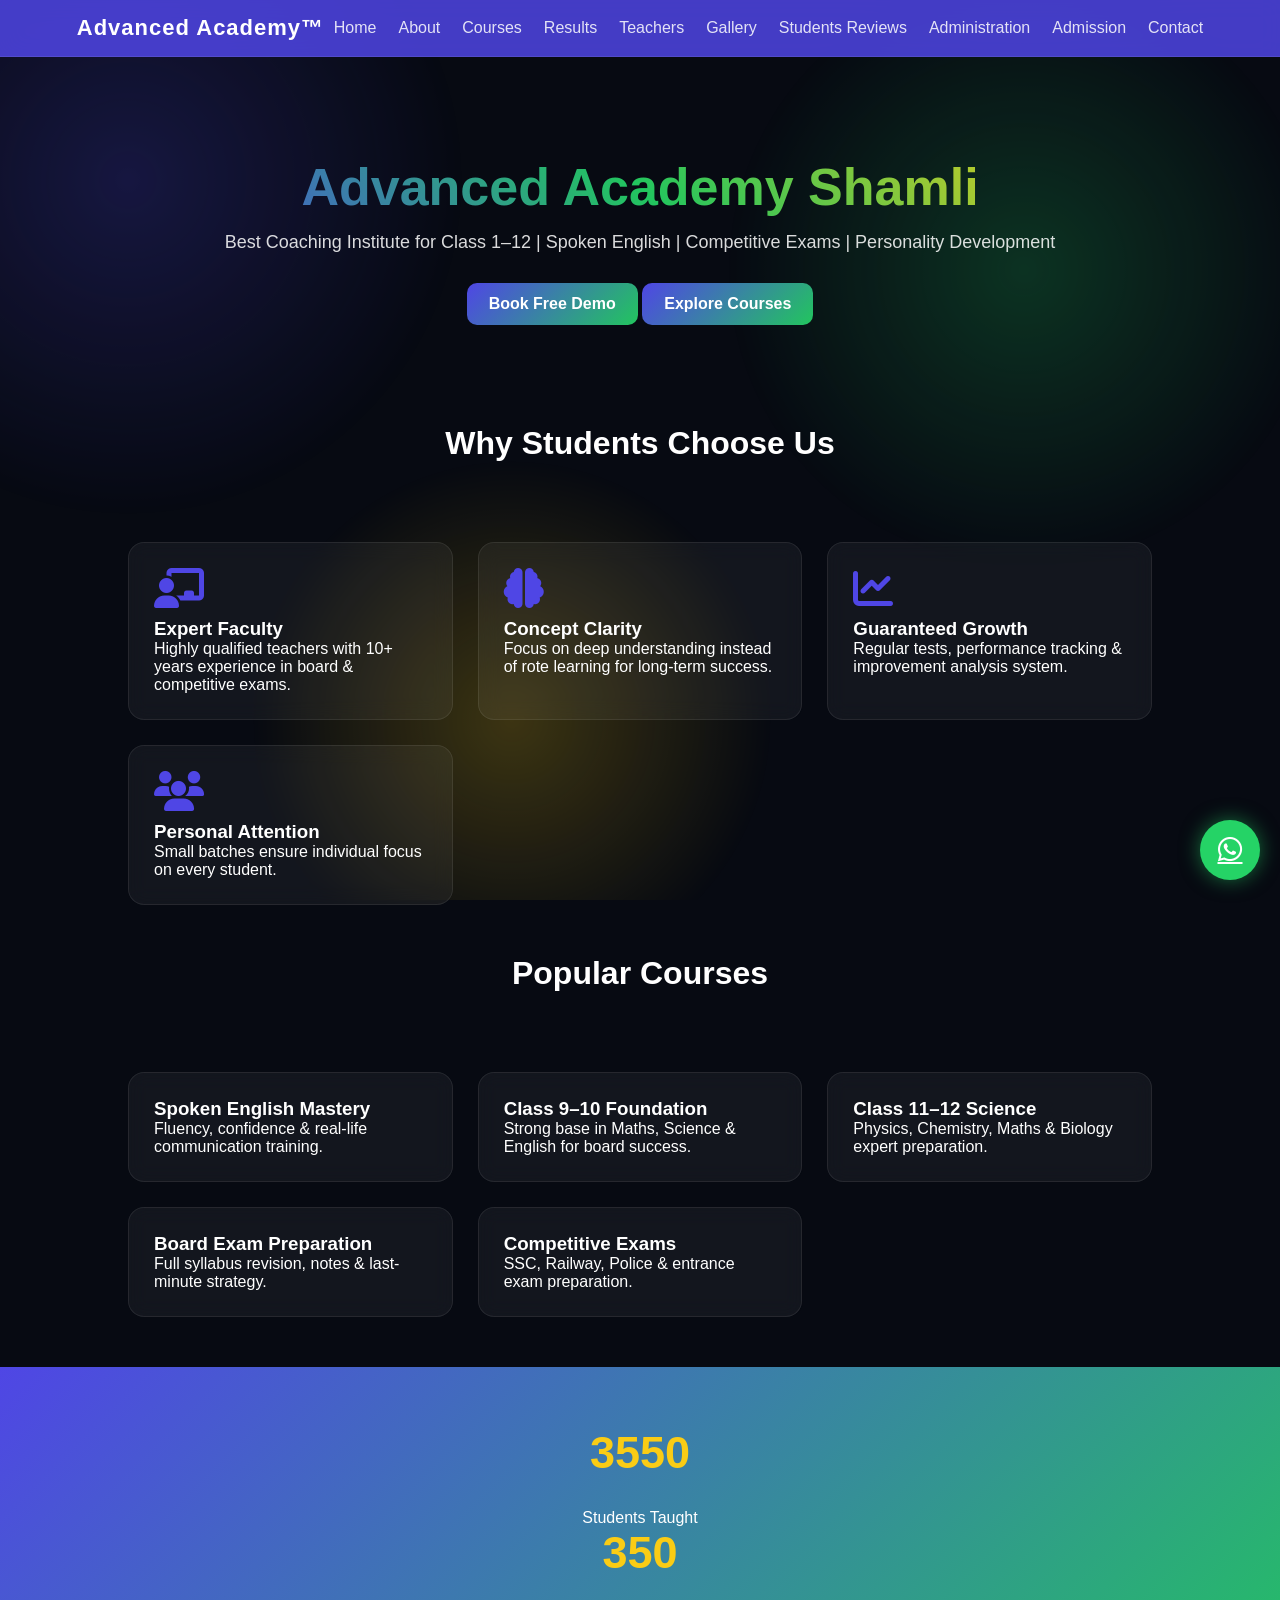
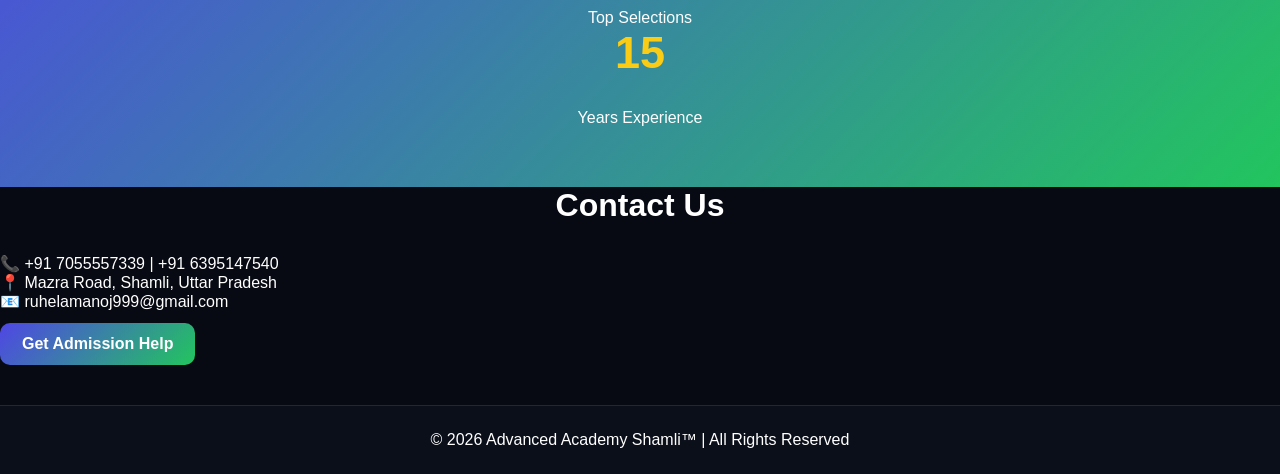
<file: index.html>
<!DOCTYPE html>
<html lang="en">
<head>
<meta charset="UTF-8">
<meta name="viewport" content="width=device-width, initial-scale=1.0">

<meta name="description" content="Advanced Academy Shamli - Best coaching institute for classes 9 to 12 and competitive exams.">
<meta name="google-site-verification" content="OuYR-eu_5xxOOorzbn_TP1UIHD2GacmE6KH_-RIIfJg" />

<link rel="icon" href="cropped%20(1).jpg" type="image/jpeg">
<link rel="stylesheet" href="css/style.css">
<link rel="stylesheet" href="https://cdnjs.cloudflare.com/ajax/libs/font-awesome/6.5.0/css/all.min.css">

<title>Advanced Academy Shamli™</title>

<style>

/* ===== GLOBAL ===== */
body{
font-family:'Poppins',sans-serif;
scroll-behavior:smooth;
background:#070A12;
color:#fff;
}

/* ===== NAVBAR ===== */
.navbar{
background:rgba(79,70,229,0.85);
backdrop-filter:blur(12px);
}

/* ===== HERO ===== */
.hero{
padding:100px 10%;
text-align:center;
}

.hero-text h1{
font-size:52px;
background:linear-gradient(45deg,#4F46E5,#22C55E,#FACC15);
-webkit-background-clip:text;
color:transparent;
animation:glow 2s infinite alternate;
}

@keyframes glow{
0%{filter:drop-shadow(0 0 10px #4F46E5);}
100%{filter:drop-shadow(0 0 25px #22C55E);}
}

.hero-text p{
margin-top:15px;
font-size:18px;
opacity:0.85;
}

/* ===== BUTTON ===== */
.btn{
background:linear-gradient(135deg,#4F46E5,#22C55E);
color:#fff;
border:none;
padding:12px 22px;
border-radius:10px;
transition:0.3s;
font-weight:600;
}

.btn:hover{
transform:scale(1.05);
box-shadow:0 0 25px rgba(79,70,229,0.5);
}

/* ===== CARD ===== */
.card,.course-card{
transition:0.4s;
background:rgba(255,255,255,0.05);
backdrop-filter:blur(10px);
border:1px solid rgba(255,255,255,0.08);
}

.card:hover,.course-card:hover{
transform:translateY(-10px);
box-shadow:0 0 30px rgba(79,70,229,0.5);
}

/* ===== COUNTER ===== */
.counter{
font-size:45px;
color:#FACC15;
font-weight:bold;
}

/* ===== SECTION HEADINGS ===== */
h2{
text-align:center;
font-size:32px;
margin-bottom:30px;
color:#fff;
}

/* ===== FEATURES IMPROVED ===== */
.feature-grid i{
font-size:40px;
color:#4F46E5;
margin-bottom:10px;
}

/* ===== STATS ===== */
.stats{
background:linear-gradient(135deg,#4F46E5,#22C55E);
color:#fff;
padding:60px 10%;
text-align:center;
}

/* ===== WHATSAPP ===== */
.whatsapp{
position:fixed;
bottom:20px;
right:20px;
background:#25D366;
width:60px;
height:60px;
border-radius:50%;
display:flex;
align-items:center;
justify-content:center;
z-index:9999;
box-shadow:0 0 20px rgba(37,211,102,0.5);
animation:float 2s infinite;
}

@keyframes float{
0%{transform:translateY(0);}
50%{transform:translateY(-10px);}
100%{transform:translateY(0);}
}

/* ===== FOOTER ===== */
footer{
background:#0B0F1A;
text-align:center;
padding:25px;
border-top:1px solid rgba(255,255,255,0.1);
}

</style>

</head>

<body>

<!-- QUANTUM LOADER -->
<div id="quantum-loader">
<h1>Advanced Academy Loading...</h1>
</div>

<!-- NAVBAR -->
<header>
<nav class="navbar">
<div class="logo">Advanced Academy™</div>

<ul class="nav-links">
<li><a href="index.html">Home</a></li>
<li><a href="about.html">About</a></li>
<li><a href="courses.html">Courses</a></li>
<li><a href="results.html">Results</a></li>
<li><a href="teachers.html">Teachers</a></li>
<li><a href="gallery.html">Gallery</a></li>
<li><a href="reviews.html">Students Reviews</a></li>
<li><a href="Administration.html">Administration</a></li>
<li><a href="admission.html">Admission</a></li>
<li><a href="contact.html">Contact</a></li>
</ul>

<div class="hamburger"><i class="fas fa-bars"></i></div>
</nav>
</header>

<!-- HERO -->
<section class="hero">
<div class="hero-text">
<h1>Advanced Academy Shamli</h1>
<p>Best Coaching Institute for Class 1–12 | Spoken English | Competitive Exams | Personality Development</p>

<br>

<a href="admission.html" class="btn">Book Free Demo</a>
<a href="courses.html" class="btn">Explore Courses</a>
</div>

</section>

<!-- FEATURES -->
<section class="features">
<h2>Why Students Choose Us</h2>

<div class="feature-grid grid">

<div class="card">
<i class="fas fa-chalkboard-teacher"></i>
<h3>Expert Faculty</h3>
<p>Highly qualified teachers with 10+ years experience in board & competitive exams.</p>
</div>

<div class="card">
<i class="fas fa-brain"></i>
<h3>Concept Clarity</h3>
<p>Focus on deep understanding instead of rote learning for long-term success.</p>
</div>

<div class="card">
<i class="fas fa-chart-line"></i>
<h3>Guaranteed Growth</h3>
<p>Regular tests, performance tracking & improvement analysis system.</p>
</div>

<div class="card">
<i class="fas fa-users"></i>
<h3>Personal Attention</h3>
<p>Small batches ensure individual focus on every student.</p>
</div>

</div>
</section>

<!-- COURSES -->
<section class="courses">
<h2>Popular Courses</h2>

<div class="course-grid grid">

<div class="course-card card">
<h3>Spoken English Mastery</h3>
<p>Fluency, confidence & real-life communication training.</p>
</div>

<div class="course-card card">
<h3>Class 9–10 Foundation</h3>
<p>Strong base in Maths, Science & English for board success.</p>
</div>

<div class="course-card card">
<h3>Class 11–12 Science</h3>
<p>Physics, Chemistry, Maths & Biology expert preparation.</p>
</div>

<div class="course-card card">
<h3>Board Exam Preparation</h3>
<p>Full syllabus revision, notes & last-minute strategy.</p>
</div>

<div class="course-card card">
<h3>Competitive Exams</h3>
<p>SSC, Railway, Police & entrance exam preparation.</p>
</div>

</div>
</section>

<!-- STATS -->
<section class="stats">

<div>
<h2 class="counter" data-target="5000">0</h2>
<p>Students Taught</p>
</div>

<div>
<h2 class="counter" data-target="500">0</h2>
<p>Top Selections</p>
</div>

<div>
<h2 class="counter" data-target="15">0</h2>
<p>Years Experience</p>
</div>

</section>

<!-- CONTACT -->
<section class="contact">
<h2>Contact Us</h2>
<p>📞 +91 7055557339 | +91 6395147540</p>
<p>📍 Mazra Road, Shamli, Uttar Pradesh</p>
<p>📧 ruhelamanoj999@gmail.com</p>

<a class="btn" href="contact.html">Get Admission Help</a>
</section>

<!-- FOOTER -->
<footer>
<p>© 2026 Advanced Academy Shamli™ | All Rights Reserved</p>
</footer>

<!-- WHATSAPP -->
<a href="https://wa.me/917055557339" class="whatsapp">
<i class="fab fa-whatsapp"></i>
</a>

<!-- SCRIPT -->
<script>
// loader
window.addEventListener("load",()=>{
  const loader=document.getElementById("quantum-loader");
  loader.style.opacity="0";
  setTimeout(()=>loader.style.display="none",500);
});

// counter
const counters=document.querySelectorAll(".counter");

counters.forEach(counter=>{
  counter.innerText="0";
  const update=()=>{
    const target=+counter.getAttribute("data-target");
    const current=+counter.innerText;
    const increment=target/100;

    if(current<target){
      counter.innerText=Math.ceil(current+increment);
      setTimeout(update,20);
    }else{
      counter.innerText=target;
    }
  };
  update();
});

// menu
const hamburger=document.querySelector(".hamburger");
const nav=document.querySelector(".nav-links");

hamburger.addEventListener("click",()=>{
  nav.classList.toggle("active");
});
</script>

</body>
</html>
</file>
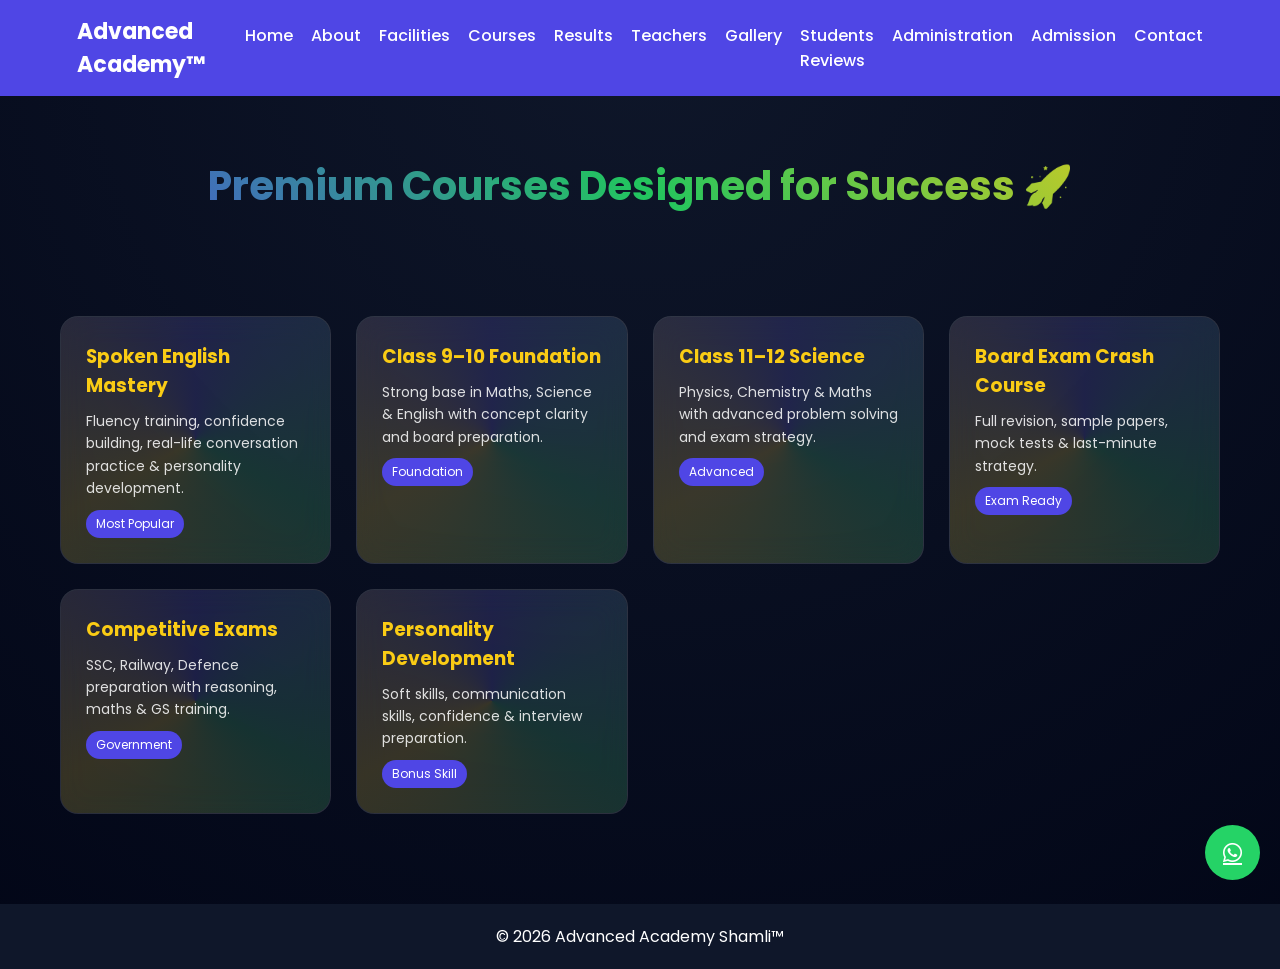
<file: about.html>
<!DOCTYPE html>
<html lang="en">
<head>
<meta charset="UTF-8">
<meta name="viewport" content="width=device-width, initial-scale=1.0">
<title>Courses - Advanced Academy Shamli</title>

<link href="https://fonts.googleapis.com/css2?family=Poppins:wght@300;400;600;700&display=swap" rel="stylesheet">
<link rel="stylesheet" href="https://cdnjs.cloudflare.com/ajax/libs/font-awesome/6.5.0/css/all.min.css">

<style>

/* ===== GLOBAL ===== */
*{
  margin:0;
  padding:0;
  box-sizing:border-box;
  font-family:'Poppins',sans-serif;
}

body{
  background: radial-gradient(circle at top,#0f172a,#020617);
  color:#fff;
  overflow-x:hidden;
}

/* ===== NAVBAR (PRESERVED STYLE FEEL) ===== */
.navbar{
  display:flex;
  justify-content:space-between;
  align-items:center;
  padding:15px 6%;
  background:#4F46E5;
  position:sticky;
  top:0;
  z-index:1000;
}

.logo{
  font-size:22px;
  font-weight:700;
}

.nav-links{
  display:flex;
  list-style:none;
  gap:18px;
}

.nav-links a{
  color:#fff;
  text-decoration:none;
  font-weight:500;
}

.nav-links a:hover{
  color:#FACC15;
}

.hamburger{
  display:none;
  font-size:22px;
}

/* ===== HERO ===== */
.hero{
  text-align:center;
  padding:60px 20px;
}

.hero h1{
  font-size:40px;
  background:linear-gradient(45deg,#4F46E5,#22c55e,#FACC15);
  -webkit-background-clip:text;
  color:transparent;
  animation:glowText 3s infinite alternate;
}

@keyframes glowText{
  0%{filter:drop-shadow(0 0 5px #4F46E5);}
  100%{filter:drop-shadow(0 0 20px #22c55e);}
}

/* ===== COURSES GRID ===== */
.courses-container{
  max-width:1200px;
  margin:auto;
  padding:40px 20px;
  display:grid;
  grid-template-columns:repeat(auto-fit,minmax(260px,1fr));
  gap:25px;
}

/* ===== COURSE CARD ULTRA PREMIUM ===== */
.course-card{
  position:relative;
  padding:25px;
  border-radius:18px;
  background:rgba(255,255,255,0.06);
  backdrop-filter:blur(15px);
  border:1px solid rgba(255,255,255,0.1);
  transition:0.4s ease;
  overflow:hidden;
  transform:translateY(30px);
  opacity:0;
  animation:fadeUp 0.8s forwards;
}

/* stagger animation */
.course-card:nth-child(1){animation-delay:0.1s;}
.course-card:nth-child(2){animation-delay:0.2s;}
.course-card:nth-child(3){animation-delay:0.3s;}
.course-card:nth-child(4){animation-delay:0.4s;}
.course-card:nth-child(5){animation-delay:0.5s;}
.course-card:nth-child(6){animation-delay:0.6s;}

@keyframes fadeUp{
  to{
    transform:translateY(0);
    opacity:1;
  }
}

/* glowing border animation */
.course-card::before{
  content:"";
  position:absolute;
  top:-50%;
  left:-50%;
  width:200%;
  height:200%;
  background:conic-gradient(#4F46E5,#22c55e,#FACC15,#4F46E5);
  animation:rotate 6s linear infinite;
  opacity:0.15;
}

@keyframes rotate{
  0%{transform:rotate(0deg);}
  100%{transform:rotate(360deg);}
}

.course-card:hover{
  transform:translateY(-10px) scale(1.03);
  box-shadow:0 0 30px rgba(79,70,229,0.5);
}

/* content */
.course-card h3{
  margin-bottom:10px;
  color:#FACC15;
  position:relative;
  z-index:2;
}

.course-card p{
  font-size:14px;
  opacity:0.85;
  line-height:1.6;
  position:relative;
  z-index:2;
}

/* TAG */
.tag{
  display:inline-block;
  margin-top:10px;
  padding:5px 10px;
  font-size:12px;
  border-radius:20px;
  background:#4F46E5;
  color:#fff;
  position:relative;
  z-index:2;
}

/* ===== FOOTER ===== */
footer{
  text-align:center;
  padding:20px;
  margin-top:50px;
  background:#0f172a;
}

/* ===== WHATSAPP (PRESERVED STYLE) ===== */
.whatsapp{
  position:fixed;
  bottom:20px;
  right:20px;
  width:55px;
  height:55px;
  background:#25D366;
  display:flex;
  align-items:center;
  justify-content:center;
  border-radius:50%;
  font-size:22px;
  color:#fff;
  animation:float 2s infinite;
  z-index:9999;
}

@keyframes float{
  0%{transform:translateY(0);}
  50%{transform:translateY(-6px);}
  100%{transform:translateY(0);}
}

/* ===== MOBILE ===== */
@media(max-width:768px){
  .nav-links{
    display:none;
    flex-direction:column;
    background:#4F46E5;
    position:absolute;
    top:60px;
    right:0;
    width:200px;
    padding:15px;
  }

  .nav-links.active{display:flex;}
  .hamburger{display:block;}
}

</style>
</head>

<body>


<!-- NAVBAR -->
<header>
<nav class="navbar">
<div class="logo">Advanced Academy™</div>
<ul class="nav-links">
      <li><a href="index.html">Home</a></li>
      <li><a href="about.html">About</a></li>
      <li><a href="facilities.html">Facilities</a></li>
      <li><a href="courses.html">Courses</a></li>
      <li><a href="results.html">Results</a></li>
      <li><a href="teachers.html">Teachers</a></li>
      <li><a href="gallery.html">Gallery</a></li>
      <li><a href="reviews.html">Students Reviews</a></li>
      <li><a href="Administration.html">Administration</a></li>
      <li><a href="admission.html">Admission</a></li>
      <li><a href="contact.html">Contact</a></li>
    </ul>
<div class="hamburger"><i class="fas fa-bars"></i></div>
</nav>

<!-- HERO -->
<div class="hero">
  <h1>Premium Courses Designed for Success 🚀</h1>
</div>

<!-- COURSES -->
<div class="courses-container">

  <div class="course-card">
    <h3>Spoken English Mastery</h3>
    <p>Fluency training, confidence building, real-life conversation practice & personality development.</p>
    <span class="tag">Most Popular</span>
  </div>

  <div class="course-card">
    <h3>Class 9–10 Foundation</h3>
    <p>Strong base in Maths, Science & English with concept clarity and board preparation.</p>
    <span class="tag">Foundation</span>
  </div>

  <div class="course-card">
    <h3>Class 11–12 Science</h3>
    <p>Physics, Chemistry & Maths with advanced problem solving and exam strategy.</p>
    <span class="tag">Advanced</span>
  </div>

  <div class="course-card">
    <h3>Board Exam Crash Course</h3>
    <p>Full revision, sample papers, mock tests & last-minute strategy.</p>
    <span class="tag">Exam Ready</span>
  </div>

  <div class="course-card">
    <h3>Competitive Exams</h3>
    <p>SSC, Railway, Defence preparation with reasoning, maths & GS training.</p>
    <span class="tag">Government</span>
  </div>

  <div class="course-card">
    <h3>Personality Development</h3>
    <p>Soft skills, communication skills, confidence & interview preparation.</p>
    <span class="tag">Bonus Skill</span>
  </div>

</div>

<!-- FOOTER -->
<footer>
© 2026 Advanced Academy Shamli™
</footer>

<!-- WHATSAPP -->
<a href="https://wa.me/917055557339" class="whatsapp">
<i class="fab fa-whatsapp"></i>
</a>

<script>
// hamburger
const hamburger=document.querySelector(".hamburger");
const nav=document.querySelector(".nav-links");

hamburger.addEventListener("click",()=>{
  nav.classList.toggle("active");
});
</script>

</body>
</html>
</file>
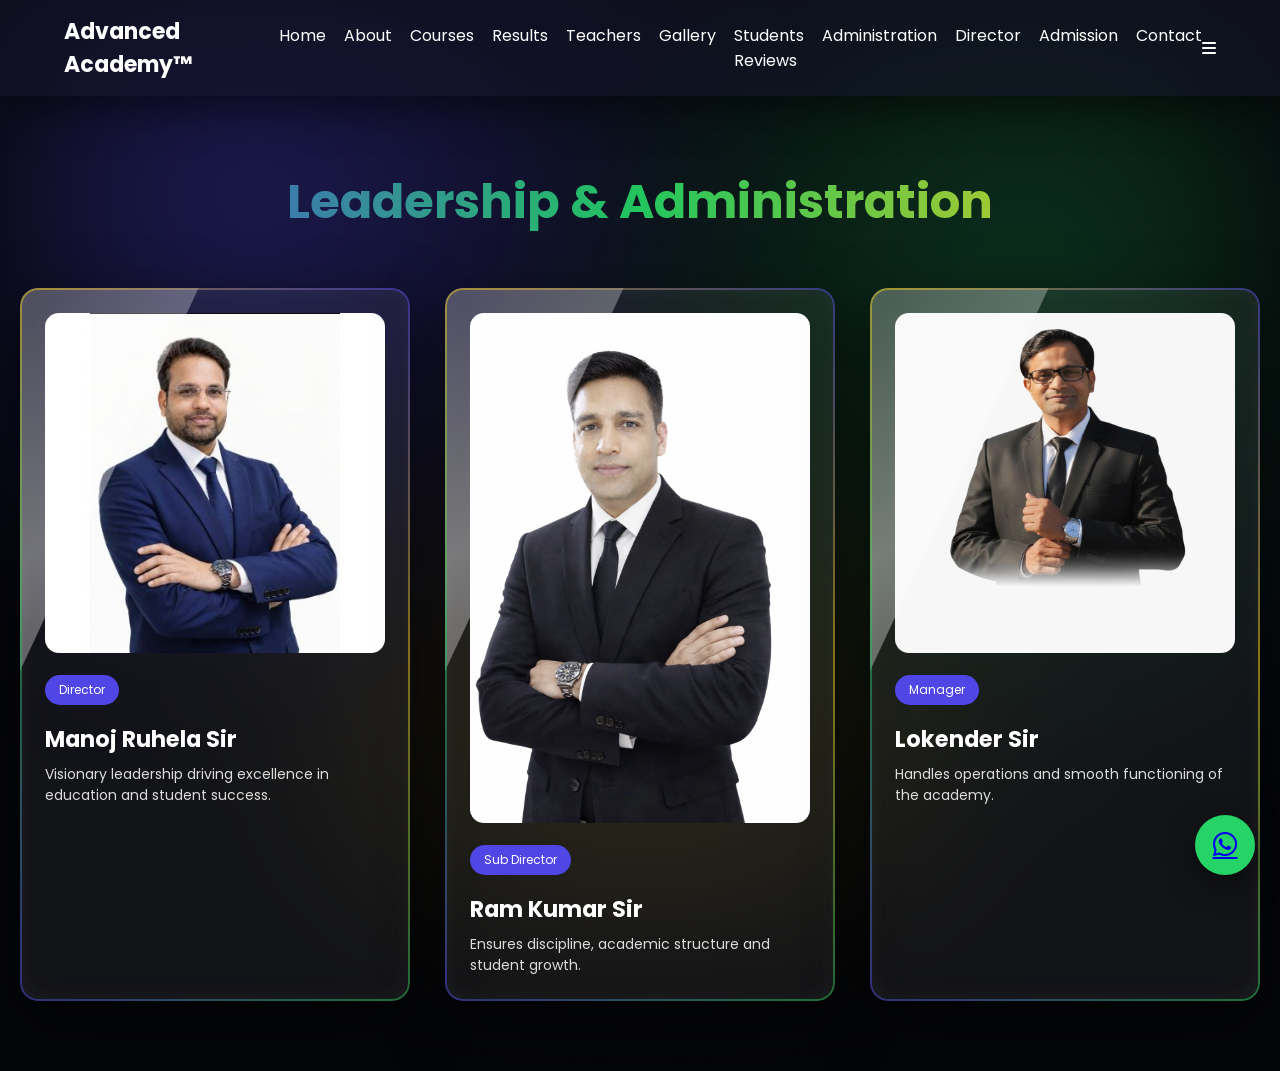
<file: Administration.html>
<!DOCTYPE html>
<html lang="en">
<head>
<meta charset="UTF-8">
<meta name="viewport" content="width=device-width, initial-scale=1.0">
<title>Administration - Advanced Academy Shamli</title>

<link href="https://fonts.googleapis.com/css2?family=Poppins:wght@400;500;600;700&display=swap" rel="stylesheet">
<link rel="stylesheet" href="https://cdnjs.cloudflare.com/ajax/libs/font-awesome/6.5.0/css/all.min.css">

<style>

/* ===== BASE ===== */
*{margin:0;padding:0;box-sizing:border-box;font-family:'Poppins',sans-serif;}

body{
  background:#05060a;
  color:#fff;
  overflow-x:hidden;
}

/* ===== CINEMATIC BACKGROUND ===== */
body::before{
  content:"";
  position:fixed;
  inset:0;
  background:
    radial-gradient(circle at 20% 20%, rgba(79,70,229,0.35), transparent 40%),
    radial-gradient(circle at 80% 30%, rgba(34,197,94,0.25), transparent 40%),
    radial-gradient(circle at 50% 80%, rgba(250,204,21,0.15), transparent 40%);
  filter: blur(90px);
  animation: moveBG 12s ease-in-out infinite alternate;
  z-index:-2;
}

@keyframes moveBG{
  0%{transform:translate(0,0) scale(1);}
  100%{transform:translate(30px,20px) scale(1.1);}
}

/* noise overlay */
body::after{
  content:"";
  position:fixed;
  inset:0;
  background:url("https://www.transparenttextures.com/patterns/asfalt-dark.png");
  opacity:0.05;
  z-index:-1;
}

/* ===== NAVBAR ===== */
.navbar{
  display:flex;
  justify-content:space-between;
  align-items:center;
  padding:15px 5%;
  background:rgba(20,20,40,0.6);
  backdrop-filter:blur(12px);
  position:sticky;
  top:0;
  z-index:1000;
  box-shadow:0 10px 40px rgba(0,0,0,0.5);
}

.logo{font-size:22px;font-weight:700;}

.nav-links{
  display:flex;
  list-style:none;
  gap:18px;
}

.nav-links a{
  color:#fff;
  text-decoration:none;
  position:relative;
}

.nav-links a::after{
  content:"";
  position:absolute;
  left:0;
  bottom:-4px;
  width:0%;
  height:2px;
  background:#4F46E5;
  transition:0.3s;
}

.nav-links a:hover::after{
  width:100%;
}

/* ===== SECTION ===== */
.admin-section{
  padding:70px 20px;
  max-width:1300px;
  margin:auto;
}

.admin-section h2{
  text-align:center;
  font-size:3rem;
  margin-bottom:50px;
  background:linear-gradient(90deg,#4F46E5,#22c55e,#FACC15);
  -webkit-background-clip:text;
  color:transparent;
}

/* ===== GRID ===== */
.admin-grid{
  display:grid;
  grid-template-columns:repeat(auto-fit,minmax(280px,1fr));
  gap:35px;
}

/* ===== CARD (HEAVY SHADOW + GLASS + LIGHTNING) ===== */
.admin-card{
  position:relative;
  border-radius:18px;
  padding:25px;
  background:rgba(255,255,255,0.06);
  backdrop-filter:blur(18px);
  overflow:hidden;
  transition:0.6s cubic-bezier(0.16,1,0.3,1);

  /* HEAVY SHADOW (YOU REQUESTED) */
  box-shadow:
    0 20px 60px rgba(0,0,0,0.6),
    inset 0 0 25px rgba(255,255,255,0.05);
}

/* lightning sweep */
.admin-card::before{
  content:"";
  position:absolute;
  top:-50%;
  left:-60%;
  width:60%;
  height:200%;
  background:linear-gradient(120deg,transparent,rgba(255,255,255,0.4),transparent);
  transform:rotate(25deg);
  animation:shine 6s infinite;
}

@keyframes shine{
  0%{left:-60%;}
  100%{left:120%;}
}

/* glow border */
.admin-card::after{
  content:"";
  position:absolute;
  inset:0;
  border-radius:18px;
  padding:2px;
  background:linear-gradient(45deg,#4F46E5,#22c55e,#FACC15,#4F46E5);
  -webkit-mask:
    linear-gradient(#000 0 0) content-box,
    linear-gradient(#000 0 0);
  -webkit-mask-composite:xor;
  opacity:0.5;
}

/* hover beast mode */
.admin-card:hover{
  transform:translateY(-12px) scale(1.03);
  box-shadow:
    0 30px 90px rgba(0,0,0,0.7),
    0 0 40px rgba(79,70,229,0.4);
}

/* IMAGE */
.admin-card img{
  width:100%;
  border-radius:14px;
  margin-bottom:15px;
  transition:0.5s;
}

.admin-card:hover img{
  transform:scale(1.05);
}

/* TEXT */
.admin-card h3{
  font-size:1.4rem;
  margin-bottom:8px;
}

.admin-card p{
  font-size:14px;
  opacity:0.85;
}

/* badge */
.badge{
  display:inline-block;
  padding:6px 14px;
  border-radius:20px;
  background:#4F46E5;
  font-size:12px;
  margin-bottom:10px;
  position:relative;
  overflow:hidden;
}

/* ===== WHATSAPP ===== */
.whatsapp{
  position:fixed;
  bottom:25px;
  right:25px;
  background:#25D366;
  width:60px;
  height:60px;
  border-radius:50%;
  display:flex;
  align-items:center;
  justify-content:center;
  font-size:28px;
  z-index:9999;
  box-shadow:0 10px 30px rgba(0,0,0,0.5);
  animation:float 2s infinite;
}

@keyframes float{
  0%{transform:translateY(0);}
  50%{transform:translateY(-6px);}
  100%{transform:translateY(0);}
}

/* ===== MOBILE ===== */
@media(max-width:768px){
  .admin-section h2{font-size:2rem;}
  .admin-grid{grid-template-columns:1fr;}
}
</style>
</head>

<body>

<!-- NAVBAR -->
<header>
<nav class="navbar">
<div class="logo">Advanced Academy™</div>

<ul class="nav-links">
<li><a href="index.html">Home</a></li>
<li><a href="about.html">About</a></li>
<li><a href="courses.html">Courses</a></li>
<li><a href="results.html">Results</a></li>
<li><a href="teachers.html">Teachers</a></li>
<li><a href="gallery.html">Gallery</a></li>
<li><a href="reviews.html">Students Reviews</a></li>
<li><a href="Administration.html">Administration</a></li>
<li><a href="director.html">Director</a></li> 
<li><a href="admission.html">Admission</a></li>
<li><a href="contact.html">Contact</a></li>
</ul>

<div class="hamburger"><i class="fas fa-bars"></i></div>
</nav>
</header>
<section class="admin-section">
  <h2>Leadership & Administration</h2>

  <div class="admin-grid">

    <div class="admin-card">
      <img src="faculty 1.jpg">
      <span class="badge">Director</span>
      <h3>Manoj Ruhela Sir</h3>
      <p>Visionary leadership driving excellence in education and student success.</p>
    </div>

    <div class="admin-card">
      <img src="faculty 2.jpg">
      <span class="badge">Sub Director</span>
      <h3>Ram Kumar Sir</h3>
      <p>Ensures discipline, academic structure and student growth.</p>
    </div>

    <div class="admin-card">
      <img src="faculty 3.jpg">
      <span class="badge">Manager</span>
      <h3>Lokender Sir</h3>
      <p>Handles operations and smooth functioning of the academy.</p>
    </div>

  </div>
</section>

<a href="https://wa.me/917055557339" class="whatsapp">
<i class="fab fa-whatsapp"></i>
</a>

</body>
</html>
</file>
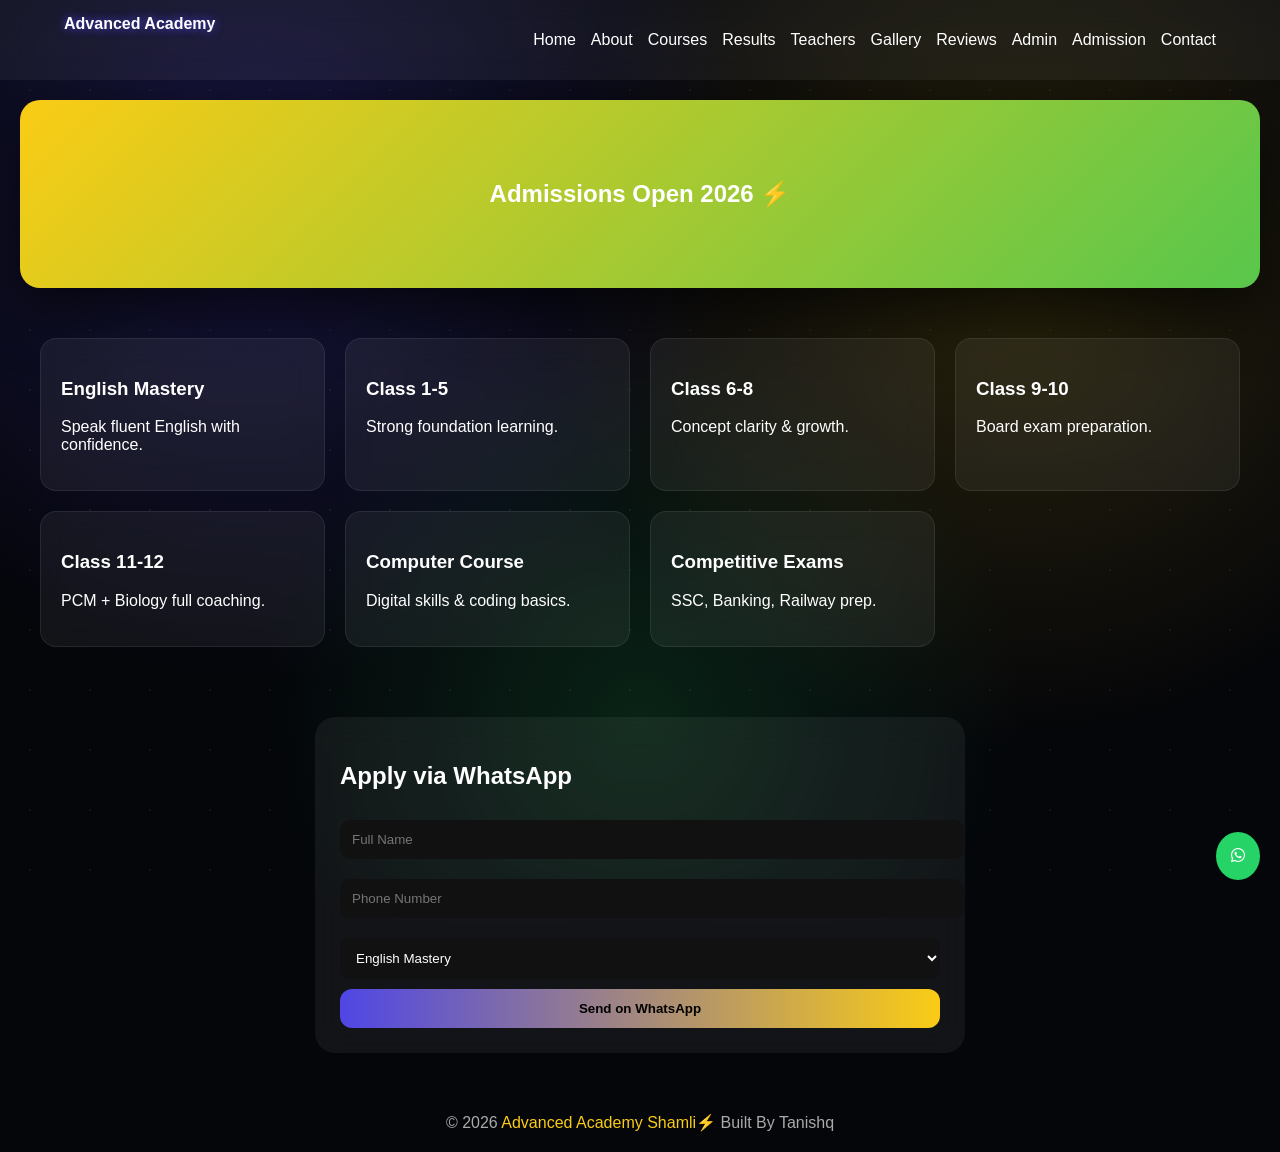
<file: admission.html>
<!DOCTYPE html>
<html lang="en">
<head>
<meta charset="UTF-8">
<meta name="viewport" content="width=device-width, initial-scale=1.0">
<title>Admission - Advanced Academy Shamli</title>

<link rel="stylesheet" href="https://cdnjs.cloudflare.com/ajax/libs/font-awesome/6.5.0/css/all.min.css">

<style>
body{
  margin:0;
  font-family:'Poppins',sans-serif;
  background:#05060A;
  color:#fff;
  overflow-x:hidden;
}

/* ===== BACKGROUND ===== */
body::before{
  content:"";
  position:fixed;
  inset:0;
  background:
    radial-gradient(circle at 20% 20%, rgba(79,70,229,0.25), transparent 40%),
    radial-gradient(circle at 80% 30%, rgba(250,204,21,0.15), transparent 40%),
    radial-gradient(circle at 50% 80%, rgba(34,197,94,0.15), transparent 40%);
  animation:moveBG 12s ease-in-out infinite alternate;
  z-index:-2;
}

@keyframes moveBG{
  0%{transform:translate(0,0)}
  100%{transform:translate(30px,20px)}
}

/* floating grid */
body::after{
  content:"";
  position:fixed;
  inset:0;
  background-image: radial-gradient(circle, rgba(255,255,255,0.05) 1px, transparent 1px);
  background-size:60px 60px;
  animation:floatGrid 18s linear infinite;
  z-index:-1;
}

@keyframes floatGrid{
  from{transform:translateY(0)}
  to{transform:translateY(-200px)}
}

/* ===== NAVBAR ===== */
.navbar{
  display:flex;
  justify-content:space-between;
  padding:15px 5%;
  background:rgba(255,255,255,0.05);
  backdrop-filter:blur(12px);
  position:sticky;
  top:0;
  z-index:1000;
}

.logo{
  font-weight:bold;
  text-shadow:0 0 10px #4F46E5;
}

.nav-links{
  display:flex;
  gap:15px;
  list-style:none;
}

.nav-links a{
  color:#fff;
  text-decoration:none;
}

/* ===== HERO ===== */
.hero{
  text-align:center;
  padding:60px 10%;
  margin:20px;
  border-radius:20px;
  background:linear-gradient(-45deg,#4F46E5,#00c6ff,#22c55e,#FACC15);
  background-size:400% 400%;
  animation:gradient 10s ease infinite;
  box-shadow:0 20px 60px rgba(0,0,0,0.7);
}

@keyframes gradient{
  0%{background-position:0% 50%}
  100%{background-position:100% 50%}
}

/* ===== COURSES ===== */
.courses{
  display:grid;
  grid-template-columns:repeat(auto-fit,minmax(260px,1fr));
  gap:20px;
  padding:30px;
  max-width:1200px;
  margin:auto;
}

.course-card{
  position:relative;
  padding:20px;
  border-radius:16px;
  background:rgba(255,255,255,0.06);
  backdrop-filter:blur(15px);
  overflow:hidden;
  border:1px solid rgba(255,255,255,0.08);
  transition:0.4s;
}

/* FIXED LIGHTING (NO TEXT HIDE) */
.course-card::before{
  content:"";
  position:absolute;
  inset:-3px;
  background:linear-gradient(45deg,#4F46E5,#FACC15,#22c55e,#00c6ff);
  background-size:300% 300%;
  filter:blur(25px);
  opacity:0;
  transition:0.4s;
  z-index:-1;
}

.course-card:hover::before{
  opacity:1;
  animation:rgb 4s linear infinite;
}

@keyframes rgb{
  0%{background-position:0% 50%}
  100%{background-position:100% 50%}
}

.course-card:hover{
  transform:translateY(-8px);
}

/* ===== FORM ===== */
.form-box{
  max-width:600px;
  margin:40px auto;
  padding:25px;
  border-radius:20px;
  background:rgba(255,255,255,0.06);
  backdrop-filter:blur(15px);
}

input,select{
  width:100%;
  padding:12px;
  margin:10px 0;
  border:none;
  border-radius:10px;
  background:#111;
  color:#fff;
}

button{
  width:100%;
  padding:12px;
  border:none;
  border-radius:12px;
  background:linear-gradient(90deg,#4F46E5,#FACC15);
  font-weight:bold;
  cursor:pointer;
}

/* ===== POPUP (FIXED) ===== */
.popup{
  position:fixed;
  inset:0;
  display:none;
  align-items:center;
  justify-content:center;
  background:rgba(0,0,0,0.7);
  z-index:9999;
}

.popup-box{
  background:#111;
  padding:30px;
  border-radius:20px;
  text-align:center;
  box-shadow:0 0 40px #4F46E5;
}

.popup-box i{
  font-size:50px;
  color:#22c55e;
}

.popup-box button{
  margin-top:15px;
  padding:10px 20px;
  border:none;
  border-radius:10px;
  background:#4F46E5;
  color:#fff;
  cursor:pointer;
}

/* ===== FOOTER ===== */
footer{
  text-align:center;
  padding:20px;
  color:#aaa;
}

footer span{
  color:#FACC15;
}

/* ===== WHATSAPP ===== */
.whatsapp{
  position:fixed;
  bottom:20px;
  right:20px;
  background:#25D366;
  padding:15px;
  border-radius:50%;
  color:#fff;
}
</style>
</head>

<body>

<nav class="navbar">
  <div class="logo">Advanced Academy</div>
  <ul class="nav-links">
    <li><a href="index.html">Home</a></li>
    <li><a href="about.html">About</a></li>
    <li><a href="courses.html">Courses</a></li>
    <li><a href="results.html">Results</a></li>
    <li><a href="teachers.html">Teachers</a></li>
    <li><a href="gallery.html">Gallery</a></li>
    <li><a href="reviews.html">Reviews</a></li>
    <li><a href="Administration.html">Admin</a></li>
    <li><a href="admission.html">Admission</a></li>
    <li><a href="contact.html">Contact</a></li>
  </ul>
</nav>

<section class="hero">
  <h1>Admissions Open 2026 ⚡</h1>
</section>

<section class="courses">
  <div class="course-card"><h3>English Mastery</h3><p>Speak fluent English with confidence.</p></div>
  <div class="course-card"><h3>Class 1-5</h3><p>Strong foundation learning.</p></div>
  <div class="course-card"><h3>Class 6-8</h3><p>Concept clarity & growth.</p></div>
  <div class="course-card"><h3>Class 9-10</h3><p>Board exam preparation.</p></div>
  <div class="course-card"><h3>Class 11-12</h3><p>PCM + Biology full coaching.</p></div>
  <div class="course-card"><h3>Computer Course</h3><p>Digital skills & coding basics.</p></div>
  <div class="course-card"><h3>Competitive Exams</h3><p>SSC, Banking, Railway prep.</p></div>
</section>

<div class="form-box">
  <h2>Apply via WhatsApp</h2>
  <form id="form">
    <input id="name" placeholder="Full Name" required>
    <input id="phone" placeholder="Phone Number" required>

    <select id="course">
      <option>English Mastery</option>
      <option>Class 1-5</option>
      <option>Class 6-8</option>
      <option>Class 9-10</option>
      <option>Class 11-12</option>
      <option>Computer Course</option>
      <option>Competitive Exams</option>
    </select>

    <button type="submit">Send on WhatsApp</button>
  </form>
</div>

<!-- POPUP -->
<div class="popup" id="popup">
  <div class="popup-box">
    <i class="fas fa-check-circle"></i>
    <h2>Thank You!</h2>
    <p>Your admission request has been received.</p>
    <button onclick="closePopup()">OK</button>
  </div>
</div>

<footer>
  © 2026 <span>Advanced Academy Shamli</span>⚡ Built  By Tanishq
</footer>


<a href="https://wa.me/917055557339" class="whatsapp">
<i class="fab fa-whatsapp"></i>
</a>

<script>
function closePopup(){
  document.getElementById("popup").style.display="none";
}

document.getElementById("form").addEventListener("submit",function(e){
  e.preventDefault();

  let name=document.getElementById("name").value;
  let phone=document.getElementById("phone").value;
  let course=document.getElementById("course").value;

  let msg=`Admission Request:%0AName:${name}%0APhone:${phone}%0ACourse:${course}`;
  let url=`https://wa.me/917055557339?text=${msg}`;

  document.getElementById("popup").style.display="flex";

  setTimeout(()=>{
    window.open(url,"_blank");
  },1200);
});
</script>

</body>
</html>
</file>
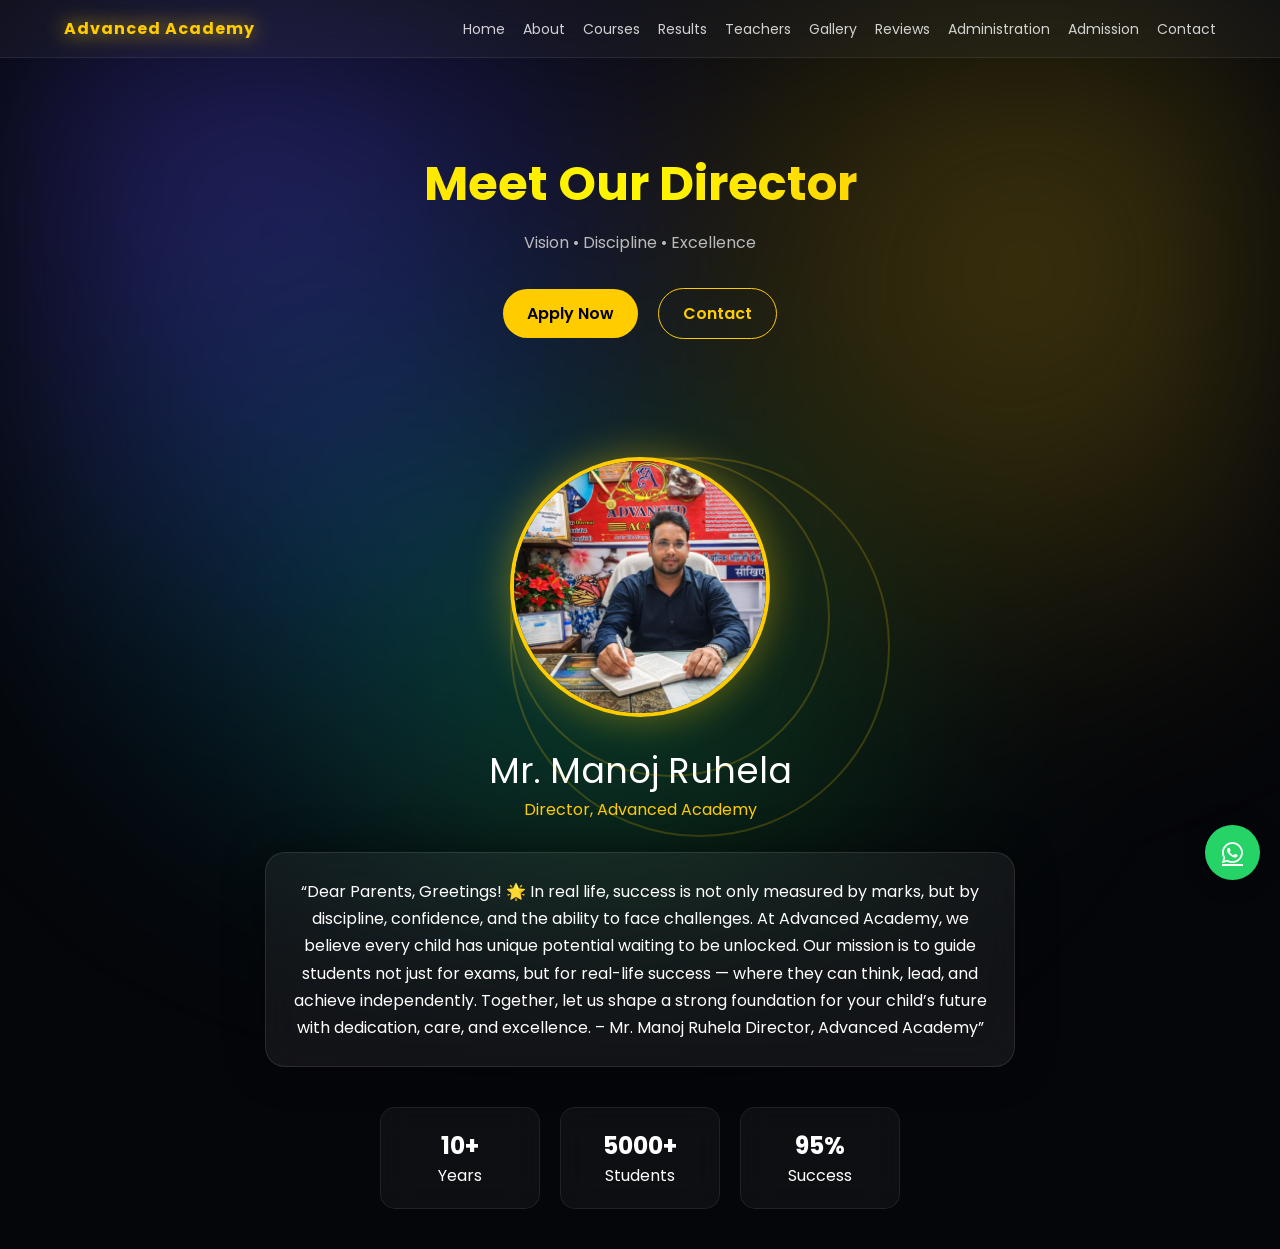
<file: director.html>
<!DOCTYPE html>
<html lang="en">
<head>
<meta charset="UTF-8">
<meta name="viewport" content="width=device-width, initial-scale=1.0">
<title>Director - Advanced Academy</title>

<link href="https://fonts.googleapis.com/css2?family=Poppins:wght@300;400;600;700&display=swap" rel="stylesheet">
<link rel="stylesheet" href="https://cdnjs.cloudflare.com/ajax/libs/font-awesome/6.5.0/css/all.min.css">

<style>

/* ================= RESET ================= */
*{
  margin:0;
  padding:0;
  box-sizing:border-box;
  font-family:'Poppins',sans-serif;
}

body{
  background:#05060A;
  color:#fff;
  overflow-x:hidden;
}

/* ================= AURORA BACKGROUND ================= */
body::before{
  content:"";
  position:fixed;
  inset:0;
  background:
    radial-gradient(circle at 20% 20%, rgba(79,70,229,0.4), transparent 40%),
    radial-gradient(circle at 80% 30%, rgba(250,204,21,0.25), transparent 40%),
    radial-gradient(circle at 50% 80%, rgba(34,197,94,0.25), transparent 40%),
    radial-gradient(circle at 30% 60%, rgba(0,200,255,0.2), transparent 40%);
  filter:blur(90px);
  animation:aurora 12s ease-in-out infinite alternate;
  z-index:-2;
}

@keyframes aurora{
  0%{transform:translate(0,0) scale(1);}
  100%{transform:translate(40px,20px) scale(1.1);}
}

/* noise layer */
body::after{
  content:"";
  position:fixed;
  inset:0;
  background:url("https://www.transparenttextures.com/patterns/asfalt-dark.png");
  opacity:0.05;
  z-index:-1;
}

/* ================= NAVBAR ================= */
.navbar{
  display:flex;
  justify-content:space-between;
  align-items:center;
  padding:16px 5%;
  background:rgba(255,255,255,0.04);
  backdrop-filter:blur(20px);
  border-bottom:1px solid rgba(255,255,255,0.08);
  position:sticky;
  top:0;
  z-index:1000;
}

.logo{
  font-weight:700;
  letter-spacing:1px;
  color:#ffcc00;
  text-shadow:0 0 20px #ffcc00;
}

.nav-links{
  display:flex;
  gap:18px;
  list-style:none;
}

.nav-links a{
  color:#fff;
  text-decoration:none;
  font-size:14px;
  opacity:0.8;
  transition:0.3s;
}

.nav-links a:hover{
  opacity:1;
  color:#ffcc00;
}

/* ================= HERO ================= */
.hero{
  text-align:center;
  padding:90px 20px 50px;
}

.hero h1{
  font-size:3rem;
  background:linear-gradient(90deg,#ffcc00,#fff700,#ff9900);
  -webkit-background-clip:text;
  -webkit-text-fill-color:transparent;
}

.hero p{
  color:#bbb;
  margin-top:10px;
}

/* ================= CTA ================= */
.cta{
  margin-top:25px;
}

.btn{
  padding:12px 24px;
  margin:8px;
  border-radius:30px;
  text-decoration:none;
  display:inline-block;
  font-weight:600;
  transition:0.3s;
}

.btn-primary{
  background:#ffcc00;
  color:#000;
}

.btn-primary:hover{
  transform:translateY(-5px);
  box-shadow:0 0 25px #ffcc00;
}

.btn-secondary{
  border:1px solid #ffcc00;
  color:#ffcc00;
}

.btn-secondary:hover{
  background:#ffcc00;
  color:#000;
}

/* ================= MAIN CARD ================= */
.container{
  text-align:center;
  padding:40px 20px;
}

/* floating rings */
.ring{
  position:absolute;
  width:320px;
  height:320px;
  border:2px solid rgba(255,204,0,0.2);
  border-radius:50%;
  animation:rotate 8s linear infinite;
}

.ring:nth-child(2){
  width:380px;
  height:380px;
  animation-direction:reverse;
}

@keyframes rotate{
  from{transform:rotate(0deg);}
  to{transform:rotate(360deg);}
}

/* image wrapper */
.img-box{
  position:relative;
  display:inline-block;
  margin-top:20px;
}

/* director image */
.director-img{
  width:260px;
  height:260px;
  border-radius:50%;
  border:4px solid #ffcc00;
  object-fit:cover;
  z-index:2;
  position:relative;
  transition:0.5s;
  box-shadow:0 0 40px rgba(255,204,0,0.4);
}

.director-img:hover{
  transform:scale(1.1) rotate(2deg);
  box-shadow:0 0 80px #ffcc00;
}

/* name */
.name{
  font-size:2.2rem;
  margin-top:20px;
}

.title{
  color:#ffcc00;
  margin-bottom:15px;
}

/* glass message */
.message{
  max-width:750px;
  margin:30px auto;
  padding:25px;
  border-radius:20px;
  background:rgba(255,255,255,0.06);
  backdrop-filter:blur(20px);
  border:1px solid rgba(255,255,255,0.1);
  line-height:1.7;
  box-shadow:0 0 40px rgba(0,0,0,0.4);
}

/* stats */
.stats{
  display:flex;
  justify-content:center;
  flex-wrap:wrap;
  gap:20px;
  margin-top:40px;
}

.card{
  padding:20px;
  min-width:160px;
  border-radius:15px;
  background:rgba(255,255,255,0.04);
  backdrop-filter:blur(15px);
  border:1px solid rgba(255,255,255,0.08);
  transition:0.4s;
}

.card:hover{
  transform:translateY(-10px) scale(1.05);
  box-shadow:0 0 30px rgba(255,204,0,0.3);
}

/* whatsapp */
.whatsapp{
  position:fixed;
  bottom:20px;
  right:20px;
  width:55px;
  height:55px;
  border-radius:50%;
  background:#25D366;
  display:flex;
  align-items:center;
  justify-content:center;
  font-size:24px;
  color:#fff;
  box-shadow:0 0 20px rgba(0,0,0,0.5);
}

/* responsive */
@media(max-width:768px){
  .hero h1{font-size:2rem;}
  .nav-links{display:none;}
}

</style>
</head>

<body>

<nav class="navbar">
  <div class="logo">Advanced Academy</div>
  <ul class="nav-links">
    <li><a href="index.html">Home</a></li>
    <li><a href="about.html">About</a></li>
    <li><a href="courses.html">Courses</a></li>
    <li><a href="results.html">Results</a></li>
    <li><a href="teachers.html">Teachers</a></li>
    <li><a href="gallery.html">Gallery</a></li>
    <li><a href="reviews.html">Reviews</a></li>
    <li><a href="Administration.html">Administration</a></li>
    <li><a href="admission.html">Admission</a></li>
    <li><a href="contact.html">Contact</a></li>
  </ul>
</nav>

<section class="hero">
  <h1>Meet Our Director</h1>
  <p>Vision • Discipline • Excellence</p>

  <div class="cta">
    <a href="admission.html" class="btn btn-primary">Apply Now</a>
    <a href="contact.html" class="btn btn-secondary">Contact</a>
  </div>
</section>

<div class="container">

  <div class="img-box">
    <div class="ring"></div>
    <div class="ring"></div>
    <img src="MANOJ SIR .jpg" class="director-img">
  </div>

  <div class="name">Mr. Manoj Ruhela</div>
  <div class="title">Director, Advanced Academy</div>

  <div class="message">
“Dear Parents, Greetings! 🌟  

In real life, success is not only measured by marks, but by discipline, confidence, and the ability to face challenges.  

At Advanced Academy, we believe every child has unique potential waiting to be unlocked. Our mission is to guide students not just for exams, but for real-life success — where they can think, lead, and achieve independently.  

Together, let us shape a strong foundation for your child’s future with dedication, care, and excellence.  

– Mr. Manoj Ruhela  
Director, Advanced Academy”
</div>
  <div class="stats">
    <div class="card"><h2>10+</h2><p>Years</p></div>
    <div class="card"><h2>5000+</h2><p>Students</p></div>
    <div class="card"><h2>95%</h2><p>Success</p></div>
  </div>

</div>

<a class="whatsapp" href="https://wa.me/917055557339">
<i class="fab fa-whatsapp"></i>
</a>

</body>
</html>
</file>
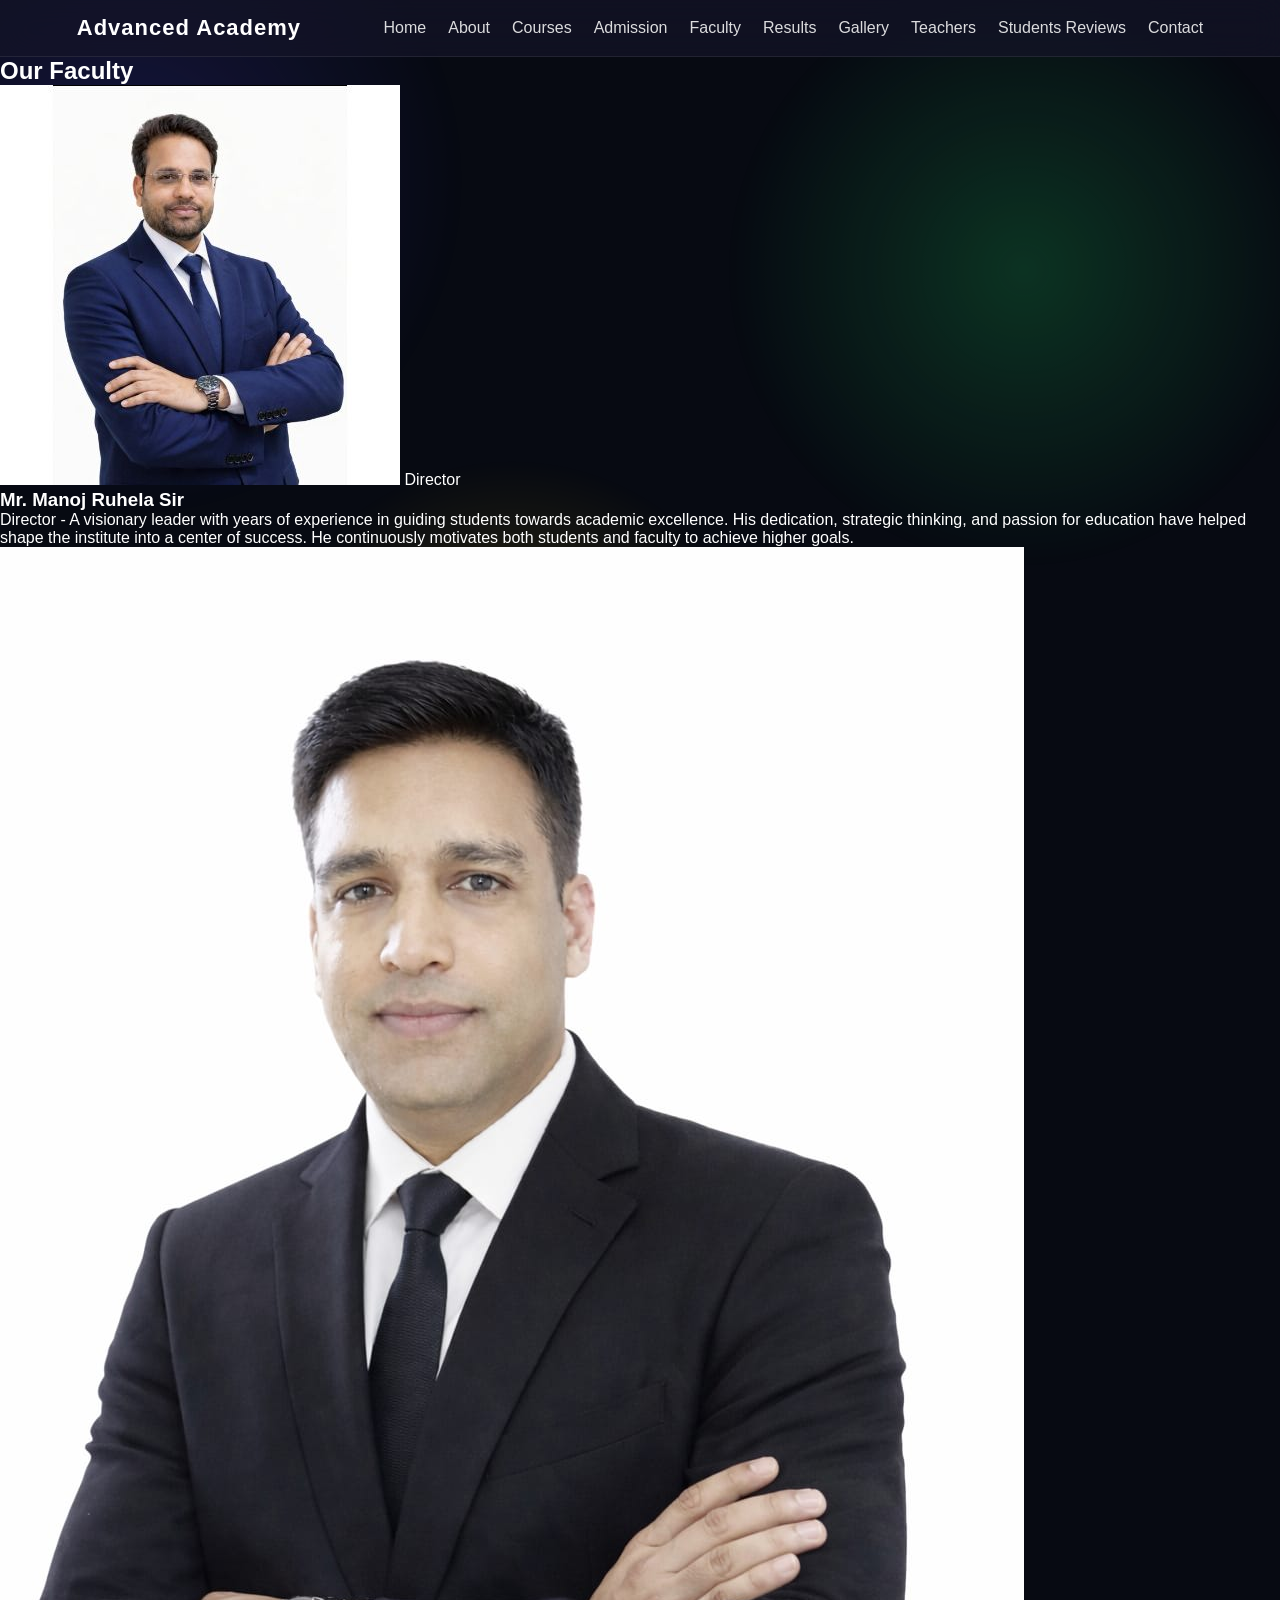
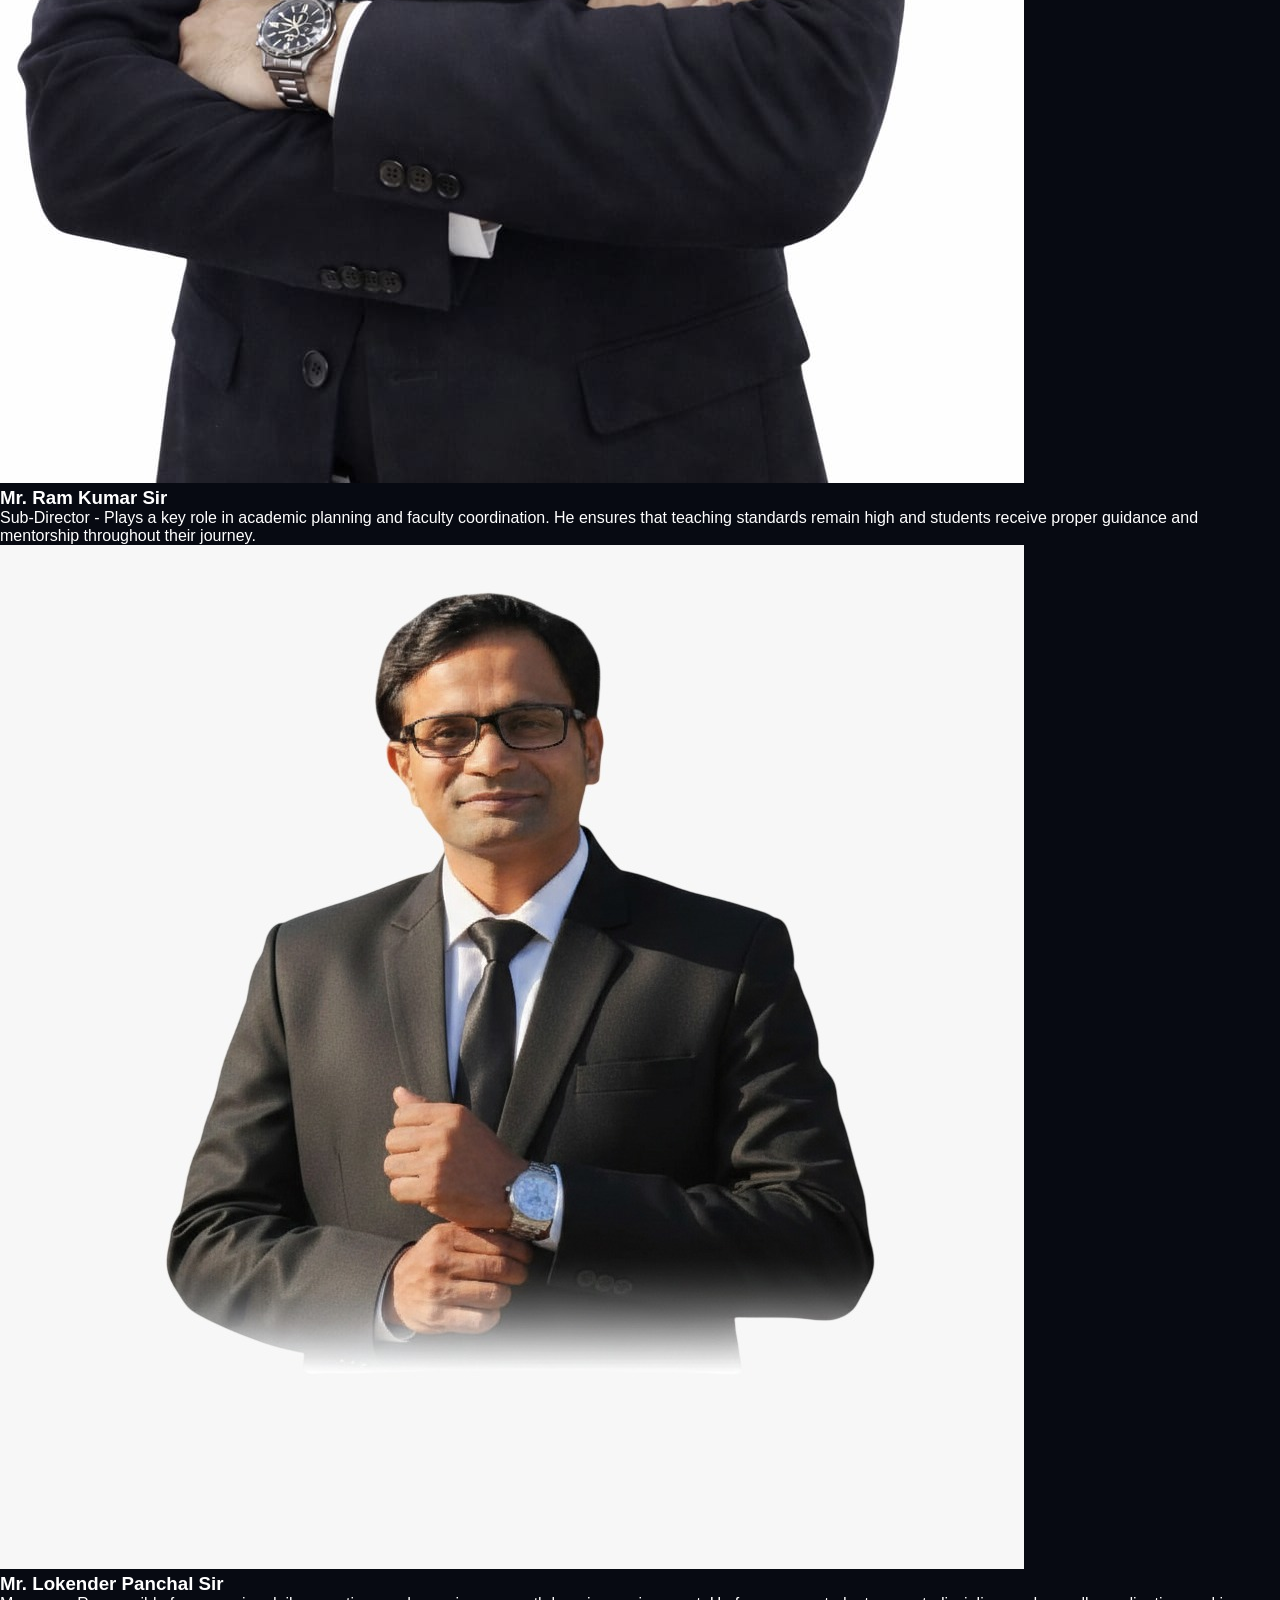
<file: faculty.html>
<!DOCTYPE html>
<html lang="en">
<head>
<meta charset="UTF-8">
<meta name="viewport" content="width=device-width, initial-scale=1.0">
<title>About - Advanced Academy Shamli</title>
<link rel="stylesheet" href="css/style.css">
<link rel="stylesheet" href="https://cdnjs.cloudflare.com/ajax/libs/font-awesome/6.5.0/css/all.min.css">
</head>
<body>

<header>
<nav class="navbar">
<div class="logo">Advanced Academy</div>
<ul class="nav-links">
<li><a href="index.html">Home</a></li>
<li><a href="about.html">About</a></li>
<li><a href="courses.html">Courses</a></li>
 <li><a href="faculty.html">Admission</a></li>
 <li><a href="admission.html">Faculty</a></li>
<li><a href="results.html">Results</a></li>
<li><a href="gallery.html">Gallery</a></li>
<li><a href="teachers.html">Teachers</a></li>
<li><a href="reviews.html">Students Reviews</a></li>
<li><a href="contact.html">Contact</a></li>
</ul>
<div class="hamburger"><i class="fas fa-bars"></i></div>
</nav>
</header>
  
<!-- FACULTY -->
<section class="faculty">
  <h2>Our Faculty</h2>

  <div class="faculty-grid">

    <!-- Director (BIG CARD) -->
    <div class="faculty-card director">
      <img src="faculty 1.jpg" alt="Mr. Manoj Ruhela Sir">
      <span class="badge">Director</span>
      <h3>Mr. Manoj Ruhela Sir</h3>
      <p>
        Director - A visionary leader with years of experience in guiding students 
        towards academic excellence. His dedication, strategic thinking, and passion 
        for education have helped shape the institute into a center of success. 
        He continuously motivates both students and faculty to achieve higher goals.
      </p>
    </div>


    
    <!-- Sub-Director -->
    <div class="faculty-card">
      <img src="faculty 2.jpg" alt="Mr. Ram Kumar Sir">
      <h3>Mr. Ram Kumar Sir</h3>
      <p>
        Sub-Director - Plays a key role in academic planning and faculty coordination. 
        He ensures that teaching standards remain high and students receive proper 
        guidance and mentorship throughout their journey.
      </p>
    </div>
    
    <!-- Manager -->
    <div class="faculty-card">
      <img src="faculty 3.jpg" alt="Mr. Lokender Panchal Sir">
      <h3>Mr. Lokender Panchal Sir</h3>
      <p>
        Manager - Responsible for managing daily operations and ensuring a smooth 
        learning environment. He focuses on student support, discipline, and overall 
        coordination, making sure every student gets the best possible experience.
      </p>
    </div>

  </div>
</section>
</file>
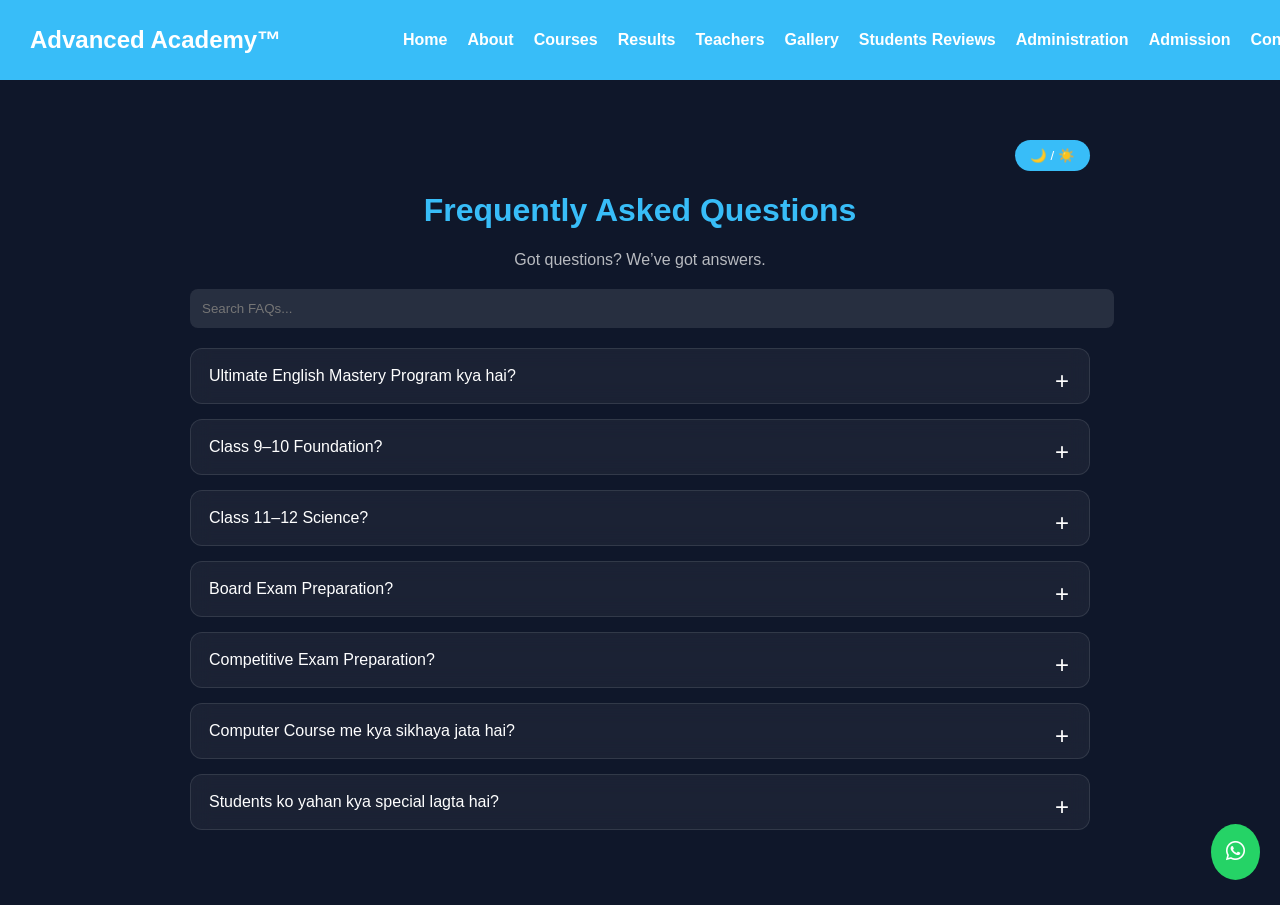
<file: faq.html>
<!DOCTYPE html>
<html lang="en">
<head>
<meta charset="UTF-8">
<meta name="viewport" content="width=device-width, initial-scale=1.0">
<title>Advanced Academy Shamli™ - FAQ</title>
<link rel="stylesheet" href="https://cdnjs.cloudflare.com/ajax/libs/font-awesome/6.5.0/css/all.min.css">

<style>
:root {
  --accent: #38bdf8;
  --text: #fff;
}

body {
  margin:0;
  font-family:'Poppins',sans-serif;
  background:#0f172a;
  color:var(--text);
  transition:background 0.5s,color 0.5s;
}

/* Light Mode */
body.light {
  background:#f1f5f9;
  color:#000;
}

header {
  position:fixed;top:0;width:100%;z-index:1000;
  display:flex;justify-content:space-between;align-items:center;
  padding:15px 30px;background:var(--accent);font-weight:bold;
}

.logo{font-size:1.5rem;}

.nav-links{list-style:none;display:flex;gap:20px;}
.nav-links li a{color:#fff;text-decoration:none;}
.nav-links li a:hover{text-decoration: underline;}

.container{
  max-width:900px;
  margin:120px auto 40px;
  padding:20px;
}

h1{text-align:center;color:var(--accent);}
.sub{
  text-align:center;
  opacity:0.7;
  margin-bottom:20px;
}

/* Search */
#search{
  width:100%;
  padding:12px;
  border-radius:8px;
  border:none;
  margin-bottom:20px;
  outline:none;
  background:rgba(255,255,255,0.1);
  color:#fff;
}
body.light #search{background:#fff;color:#000;}

/* Toggle */
.toggle{display:flex;justify-content:flex-end;margin-bottom:10px;}
.toggle button{
  background:var(--accent);
  border:none;
  padding:8px 15px;
  border-radius:20px;
  cursor:pointer;
  color:#fff;
}

/* FAQ */
.faq{
  background: rgba(255,255,255,0.05);
  backdrop-filter: blur(10px);
  border-radius:12px;
  margin-bottom:15px;
  overflow:hidden;
  border:1px solid rgba(255,255,255,0.1);
  transition:0.4s;
  opacity:0;
  transform:translateY(40px);
}

body.light .faq{background:#fff;color:#000;}

.faq.visible{
  opacity:1;
  transform:translateY(0);
}

.faq:hover{
  box-shadow:0 8px 30px rgba(56,189,248,0.6);
}

.question{
  padding:18px;
  cursor:pointer;
  position:relative;
}

.question::after{
  content:"+";
  position:absolute;
  right:20px;
  font-size:1.5rem;
}

.faq.active .question::after{
  content:"−";
  color:var(--accent);
}

.answer{
  max-height:0;
  overflow:hidden;
  transition:0.5s;
  padding:0 15px;
  opacity:0;
}

.faq.active .answer{
  max-height:500px;
  padding:15px;
  opacity:1;
}

/* WhatsApp */
.whatsapp{
  position:fixed;
  bottom:20px;
  right:20px;
  background:#25D366;
  color:#fff;
  border-radius:50%;
  padding:15px;
  font-size:22px;
}

/* Scroll animation */
@keyframes bgAnim{
  0%{background:#0f172a;}
  50%{background:#111827;}
  100%{background:#1e293b;}
}
body{animation:bgAnim 20s infinite alternate;}
</style>
</head>

<body>

<header>
<div class="logo">Advanced Academy™</div>
<ul class="nav-links">
  <li><a href="index.html">Home</a></li>
  <li><a href="about.html">About</a></li>
  <li><a href="courses.html">Courses</a></li>
  <li><a href="results.html">Results</a></li>
  <li><a href="teachers.html">Teachers</a></li>
  <li><a href="gallery.html">Gallery</a></li>
  <li><a href="reviews.html">Students Reviews</a></li>
  <li><a href="Administration.html">Administration</a></li>
  <li><a href="admission.html">Admission</a></li>
  <li><a href="contact.html">Contact</a></li>
</ul>
</header>

<div class="container">

<div class="toggle">
<button onclick="toggleMode()">🌙 / ☀️</button>
</div>

<h1>Frequently Asked Questions</h1>
<p class="sub">Got questions? We’ve got answers.</p>

<input type="text" id="search" placeholder="Search FAQs...">

<!-- Existing FAQs -->
<div class="faq"><div class="question">Ultimate English Mastery Program kya hai?</div><div class="answer">Complete English Fluency – Grammar, Spoken English, Writing & Personality Development.</div></div>

<div class="faq"><div class="question">Class 9–10 Foundation?</div><div class="answer">Maths, Science, English – 1 year foundation with practice & doubt clearing.</div></div>

<div class="faq"><div class="question">Class 11–12 Science?</div><div class="answer">Physics, Chemistry, Maths – 2 year program with test series.</div></div>

<div class="faq"><div class="question">Board Exam Preparation?</div><div class="answer">Revision sessions, practice papers, doubt support.</div></div>

<div class="faq"><div class="question">Competitive Exam Preparation?</div><div class="answer">Maths, Reasoning, Science with mock tests.</div></div>

<!-- NEW COMPUTER FAQ -->
<div class="faq">
<div class="question">Computer Course me kya sikhaya jata hai?</div>
<div class="answer">
Basic Computer, MS Office, Tally with GST, Internet skills aur practical training di jaati hai.
</div>
</div>

<!-- HIDDEN HINT 😏 -->
<div class="faq">
<div class="question">Students ko yahan kya special lagta hai?</div>
<div class="answer">
Friendly environment aur positive vibe… aur kuch log is journey ko aur bhi special bana dete hain 😊
</div>
</div>

</div>

<a href="https://wa.me/917055557339" class="whatsapp">
<i class="fab fa-whatsapp"></i>
</a>

<script>

// Dark Mode
function toggleMode(){
  document.body.classList.toggle("light");
}

// FAQ Toggle (one open at a time)
document.querySelectorAll(".faq").forEach(faq=>{
  const q = faq.querySelector(".question");
  const a = faq.querySelector(".answer");

  q.addEventListener("click", ()=>{
    document.querySelectorAll(".faq").forEach(f=>{
      if(f!==faq){
        f.classList.remove("active");
        f.querySelector(".answer").style.maxHeight=0;
      }
    });

    faq.classList.toggle("active");

    if(faq.classList.contains("active")){
      a.style.maxHeight=a.scrollHeight+"px";
    } else {
      a.style.maxHeight=0;
    }
  });
});

// Search
document.getElementById("search").addEventListener("input",function(){
  let val=this.value.toLowerCase();
  document.querySelectorAll(".faq").forEach(f=>{
    f.style.display=f.innerText.toLowerCase().includes(val)? "block":"none";
  });
});

// Scroll animation
const obs=new IntersectionObserver(entries=>{
  entries.forEach(e=>{
    if(e.isIntersecting){e.target.classList.add("visible");}
  });
});
document.querySelectorAll(".faq").forEach(f=>obs.observe(f));

</script>

</body>
</html>
</file>
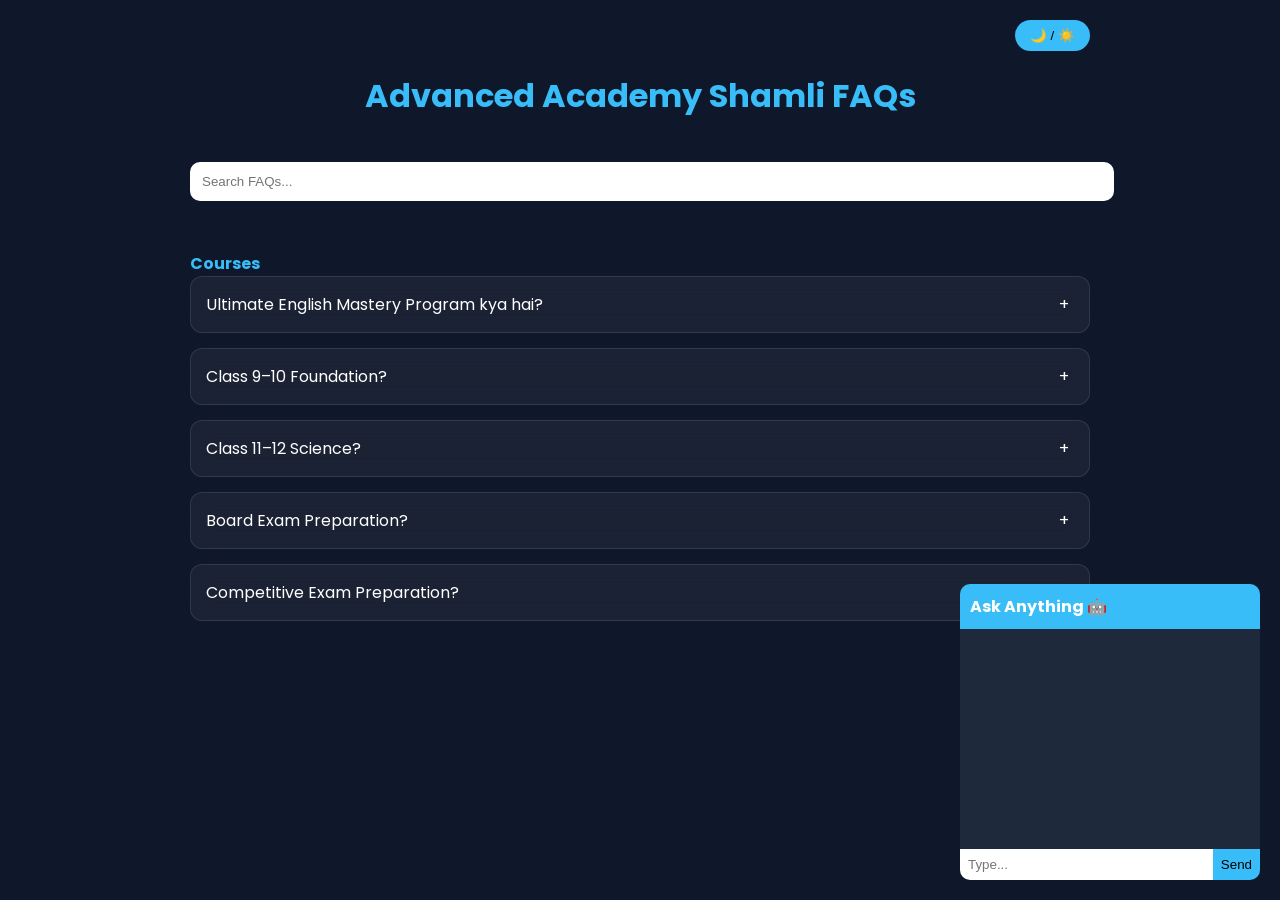
<file: Faq.html>
<!DOCTYPE html>
<html lang="en">
<head>
<meta charset="UTF-8">
<meta name="viewport" content="width=device-width, initial-scale=1.0">
<title>Advanced Academy Shamli - FAQ</title>

<link href="https://fonts.googleapis.com/css2?family=Poppins:wght@300;500;600&display=swap" rel="stylesheet">

<style>
:root {
    --bg: #0f172a;
    --card: rgba(255,255,255,0.05);
    --text: #fff;
    --accent: #38bdf8;
}
body.light {
    --bg: #f1f5f9;
    --card: rgba(0,0,0,0.05);
    --text: #000;
}
body {
    margin:0;
    font-family: 'Poppins', sans-serif;
    background: var(--bg);
    color: var(--text);
}
.container {
    max-width: 900px;
    margin: auto;
    padding: 20px;
}
h1 {
    text-align:center;
    color: var(--accent);
}
.toggle {
    display:flex;
    justify-content:flex-end;
}
.toggle button {
    background: var(--accent);
    border:none;
    padding:8px 15px;
    border-radius:20px;
    cursor:pointer;
}
#search {
    width:100%;
    padding:12px;
    border-radius:10px;
    border:none;
    margin:20px 0;
}
.faq {
    background: var(--card);
    backdrop-filter: blur(10px);
    border-radius: 12px;
    margin-bottom: 15px;
    overflow:hidden;
    border:1px solid rgba(255,255,255,0.1);
    transition:0.3s;
}
.faq:hover {
    box-shadow: 0 0 15px var(--accent);
}
.question {
    padding:15px;
    cursor:pointer;
    position:relative;
}
.question::after {
    content:"+";
    position:absolute;
    right:20px;
}
.faq.active .question::after {
    content:"−";
}
.answer {
    max-height:0;
    overflow:hidden;
    transition:0.4s;
    padding:0 15px;
}
.faq.active .answer {
    max-height:300px;
    padding:15px;
}
.category {
    margin-top:30px;
    color: var(--accent);
    font-weight:bold;
}

/* Chatbox */
.chatbox {
    position:fixed;
    bottom:20px;
    right:20px;
    width:300px;
    background:#1e293b;
    border-radius:10px;
    display:flex;
    flex-direction:column;
    overflow:hidden;
}
.chat-header {
    background: var(--accent);
    padding:10px;
    font-weight:bold;
}
.chat-body {
    height:200px;
    overflow-y:auto;
    padding:10px;
    font-size:13px;
}
.chat-input {
    display:flex;
}
.chat-input input {
    flex:1;
    padding:8px;
    border:none;
}
.chat-input button {
    background: var(--accent);
    border:none;
    padding:8px;
}
@media(max-width:600px){
    .chatbox {
        width:90%;
        right:5%;
    }
}
</style>
</head>

<body>

<div class="container">

<div class="toggle">
<button onclick="toggleMode()">🌙 / ☀️</button>
</div>

<h1>Advanced Academy Shamli FAQs</h1>

<input type="text" id="search" placeholder="Search FAQs...">

<div class="category">Courses</div>

<div class="faq"><div class="question">Ultimate English Mastery Program kya hai?</div>
<div class="answer">Complete English Fluency – Grammar, Spoken English, Writing & Personality Development. Lifetime access with full support.</div></div>

<div class="faq"><div class="question">Class 9–10 Foundation?</div>
<div class="answer">Maths, Science, English – 1 year foundation with practice & doubt clearing.</div></div>

<div class="faq"><div class="question">Class 11–12 Science?</div>
<div class="answer">Physics, Chemistry, Maths – 2 year program with test series.</div></div>

<div class="faq"><div class="question">Board Exam Preparation?</div>
<div class="answer">All subjects with revision sessions, practice papers & doubt clearing.</div></div>

<div class="faq"><div class="question">Competitive Exam Preparation?</div>
<div class="answer">Maths, Reasoning, General Science with mock tests & analysis.</div></div>

</div>

<!-- CHATBOT -->
<div class="chatbox">
<div class="chat-header">Ask Anything 🤖</div>
<div class="chat-body" id="chatBody"></div>
<div class="chat-input">
<input type="text" id="userInput" placeholder="Type...">
<button onclick="sendMsg()">Send</button>
</div>
</div>

<script>
const API_KEY = "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";
const WEBHOOK_URL = "PASTE_YOUR_WEBHOOK_URL";

/* FAQ toggle */
document.querySelectorAll(".faq").forEach(faq=>{
    faq.onclick=()=>faq.classList.toggle("active");
});

/* Search */
document.getElementById("search").addEventListener("input",function(){
    let val=this.value.toLowerCase();
    document.querySelectorAll(".faq").forEach(f=>{
        f.style.display=f.innerText.toLowerCase().includes(val)?"block":"none";
    });
});

/* Dark Mode */
function toggleMode(){
    document.body.classList.toggle("light");
}

/* CHAT SYSTEM */
async function sendMsg(){
    let input = document.getElementById("userInput").value;
    let chat = document.getElementById("chatBody");

    chat.innerHTML += `<div>👤 ${input}</div>`;

    // LEAD FLOW
    if(input.toLowerCase().includes("admission") || input.toLowerCase().includes("join")){
        chat.innerHTML += `<div>🤖 Great! Please enter your name:</div>`;
        window.step = 1;
        return;
    }

    if(window.step === 1){
        window.name = input;
        chat.innerHTML += `<div>📱 Enter your phone number:</div>`;
        window.step = 2;
        return;
    }

    if(window.step === 2){
        fetch(WEBHOOK_URL,{
            method:"POST",
            body:JSON.stringify({name:window.name, phone:input})
        });
        chat.innerHTML += `<div>✅ Thank you! We will contact you soon.</div>`;
        window.step = 0;
        return;
    }

    // REAL AI
    let res = await fetch("https://api.openai.com/v1/chat/completions",{
        method:"POST",
        headers:{
            "Content-Type":"application/json",
            "Authorization":"Bearer "+API_KEY
        },
        body:JSON.stringify({
            model:"gpt-4o-mini",
            messages:[
                {role:"system",content:"You are a helpful assistant for Advanced Academy Shamli. Suggest courses smartly."},
                {role:"user",content:input}
            ]
        })
    });

    let data = await res.json();
    let reply = data.choices[0].message.content;

    chat.innerHTML += `<div>🤖 ${reply}</div>`;
}
</script>

<!-- FAQ Schema -->
<script type="application/ld+json">
{
"@context": "https://schema.org",
"@type": "FAQPage",
"mainEntity": [
{
"@type": "Question",
"name": "Ultimate English Mastery Program kya hai?",
"acceptedAnswer": {
"@type": "Answer",
"text": "Complete English Fluency program with lifetime access."
}
}
]
}
</script>

</body>
</html>
</file>
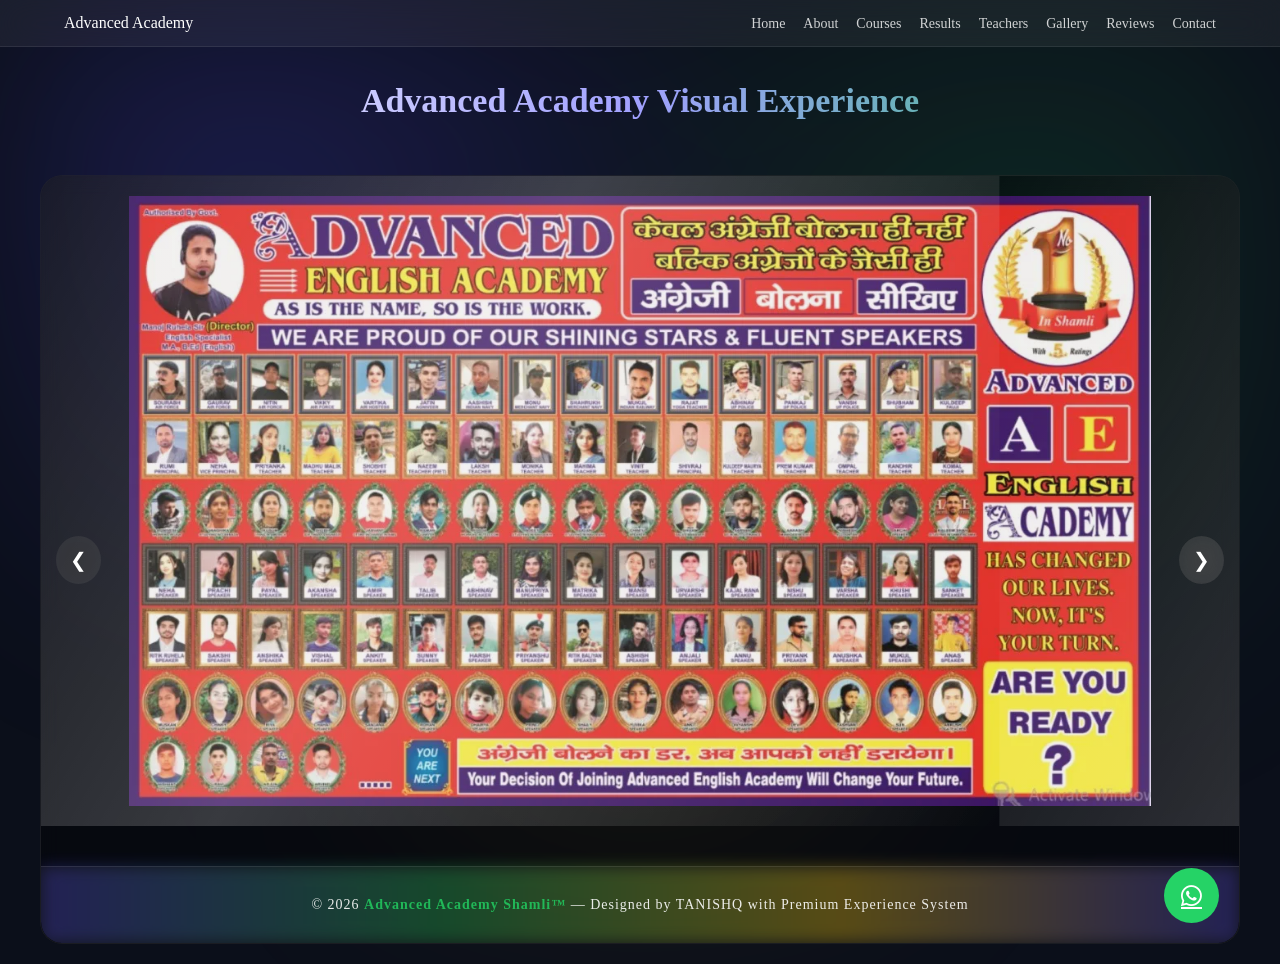
<file: gallery.html>
<!DOCTYPE html>
<html lang="en">
<head>
<meta charset="UTF-8">
<meta name="viewport" content="width=device-width, initial-scale=1.0">

<title>Gallery - Advanced Academy Shamli</title>

<link rel="stylesheet" href="https://cdnjs.cloudflare.com/ajax/libs/font-awesome/6.5.0/css/all.min.css">

<style>

/* ================= BASE ================= */
*{
  margin:0;
  padding:0;
  box-sizing:border-box;
  font-family:-apple-system,BlinkMacSystemFont,"Segoe UI",Roboto;
}

body{
  background:#0b0f1a;
  color:white;
  overflow-x:hidden;
}

/* ================= BACKGROUND LIGHT ================= */
body::before{
  content:"";
  position:fixed;
  inset:0;
  background:
    radial-gradient(circle at 20% 20%, rgba(79,70,229,0.25), transparent 40%),
    radial-gradient(circle at 80% 30%, rgba(34,197,94,0.15), transparent 40%),
    radial-gradient(circle at 50% 80%, rgba(250,204,21,0.10), transparent 40%);
  filter:blur(90px);
  z-index:-1;
}

/* ================= NAVBAR ================= */
.navbar{
  display:flex;
  justify-content:space-between;
  align-items:center;
  padding:14px 5%;
  background:rgba(255,255,255,0.06);
  backdrop-filter:blur(16px);
  position:sticky;
  top:0;
  z-index:100;
  border-bottom:1px solid rgba(255,255,255,0.08);
}

.nav-links{
  display:flex;
  list-style:none;
  gap:18px;
}

.nav-links a{
  color:rgba(255,255,255,0.8);
  text-decoration:none;
  font-size:14px;
}

/* ================= HERO ================= */
.hero{
  text-align:center;
  padding:35px 10px;
}

.hero h1{
  font-size:34px;
  background:linear-gradient(90deg,#fff,#a1a1ff,#22c55e);
  -webkit-background-clip:text;
  color:transparent;
}

/* ================= SLIDER ================= */
.slider{
  width:95%;
  max-width:1200px;
  margin:20px auto;
  overflow:hidden;
  border-radius:22px;
  background:rgba(0,0,0,0.4);
  backdrop-filter:blur(10px);
  border:1px solid rgba(255,255,255,0.08);
  position:relative;
}

/* TRACK */
.slides{
  display:flex;
  transition:transform 1s cubic-bezier(0.25,1,0.5,1);
}

/* SLIDE FRAME (IMPORTANT FIX) */
.slide{
  min-width:100%;
  height:650px;
  display:flex;
  align-items:center;
  justify-content:center;
  background:radial-gradient(circle at center, rgba(255,255,255,0.05), transparent 70%);
  position:relative;
}

/* ================= IMPORTANT FIX HERE ================= */
/* NO CROPPING ANY IMAGE */
.slide img{
  width:100%;
  height:100%;
  object-fit:contain;   /* 🔥 FIXED: NO CROPPING EVER */
  padding:20px;
  transition:1s ease;
  filter:brightness(0.9) contrast(1.1);
}

/* ================= LIGHTNING BORDER ================= */
.slide::before{
  content:"";
  position:absolute;
  inset:0;
  background:linear-gradient(120deg,transparent,rgba(255,255,255,0.2),transparent);
  transform:translateX(-120%);
}

.slide:hover::before{
  animation:shine 0.8s ease;
}

@keyframes shine{
  0%{transform:translateX(-120%);}
  100%{transform:translateX(120%);}
}

.slide:hover img{
  transform:scale(1.02);
  filter:brightness(1.1);
}

/* ================= BUTTONS ================= */
.btn{
  position:absolute;
  top:50%;
  transform:translateY(-50%);
  background:rgba(255,255,255,0.08);
  border:none;
  color:white;
  font-size:20px;
  padding:12px 14px;
  border-radius:50%;
  cursor:pointer;
  backdrop-filter:blur(10px);
}

.btn:hover{
  background:rgba(255,255,255,0.2);
}

.prev{left:15px;}
.next{right:15px;}

/* ================= FOOTER (BEAST UPGRADE) ================= */
footer{
  margin-top:40px;
  padding:30px 10px;
  text-align:center;
  background:rgba(255,255,255,0.05);
  backdrop-filter:blur(12px);
  border-top:1px solid rgba(255,255,255,0.1);
  position:relative;
}

/* animated border */
footer::before{
  content:"";
  position:absolute;
  inset:0;
  background:linear-gradient(90deg,#4F46E5,#22c55e,#FACC15,#4F46E5);
  opacity:0.3;
  filter:blur(8px);
  animation:footerGlow 6s linear infinite;
}

@keyframes footerGlow{
  0%{background-position:0%;}
  100%{background-position:100%;}
}

footer p{
  position:relative;
  font-size:14px;
  letter-spacing:1px;
  opacity:0.9;
}

footer span{
  color:#22c55e;
  font-weight:600;
}

/* ================= WHATSAPP ================= */
.whatsapp{
  position:fixed;
  bottom:20px;
  right:20px;
  width:55px;
  height:55px;
  border-radius:50%;
  background:#25D366;
  display:flex;
  align-items:center;
  justify-content:center;
  font-size:24px;
  color:white;
  animation:float 2s infinite;
}

@keyframes float{
  0%,100%{transform:translateY(0);}
  50%{transform:translateY(-8px);}
}

/* ================= MOBILE ================= */
@media(max-width:768px){
  .slide{height:380px;}
  .hero h1{font-size:24px;}
}

</style>
</head>

<body>

<!-- NAVBAR -->
<nav class="navbar">
  <div class="logo">Advanced Academy</div>
  <ul class="nav-links">
    <li><a href="index.html">Home</a></li>
    <li><a href="about.html">About</a></li>
    <li><a href="courses.html">Courses</a></li>
    <li><a href="results.html">Results</a></li>
    <li><a href="teachers.html">Teachers</a></li>
    <li><a href="gallery.html">Gallery</a></li>
    <li><a href="reviews.html">Reviews</a></li>
    <li><a href="contact.html">Contact</a></li>
  </ul>
</nav>

<!-- HERO -->
<section class="hero">
  <h1>Advanced Academy Visual Experience</h1>
</section>

<!-- SLIDER -->
<div class="slider">
  <button class="btn prev">&#10094;</button>

  <div class="slides" id="track">

    <div class="slide"><img src="advanced.webp"></div>
    <div class="slide"><img src="gallery1.jpg.png"></div>
    <div class="slide"><img src="gallery5.jpeg"></div>
    <div class="slide"><img src="Academy image1.jpg"></div>
    <div class="slide"><img src="Academy image2.jpg"></div>
    <div class="slide"><img src="Academy image3.jpg"></div>
    <div class="slide"><img src="Academy image 4.jpg"></div>
    <div class="slide"><img src="Academy image 5.jpg"></div>
    <div class="slide"><img src="Academy image 6.jpg"></div>
    <div class="slide"><img src="Academy image 7.jpg"></div>
    <div class="slide"><img src="Academy image 8.jpg"></div>
    <div class="slide"><img src="Academy image 9.jpg"></div>
    <div class="slide"><img src="Academy image 10.jpg"></div
                                                         
  </div>

  <button class="btn next">&#10095;</button>
</div>

<!-- FOOTER -->
<footer>
  <p>© 2026 <span>Advanced Academy Shamli™</span> — Designed by TANISHQ with Premium Experience System</p>
</footer>

<!-- WHATSAPP -->
<a href="https://wa.me/917055557339" class="whatsapp">
<i class="fab fa-whatsapp"></i>
</a>

<script>

const track = document.getElementById("track");
const slides = document.querySelectorAll(".slide");
let index = 0;

function move(){
  track.style.transform = `translateX(-${index * 100}%)`;
}

document.querySelector(".next").onclick = ()=>{
  index = (index + 1) % slides.length;
  move();
}

document.querySelector(".prev").onclick = ()=>{
  index = (index - 1 + slides.length) % slides.length;
  move();
}

/* AUTO SLIDE */
setInterval(()=>{
  index = (index + 1) % slides.length;
  move();
},3000);

</script>

</body>
</html>
</file>
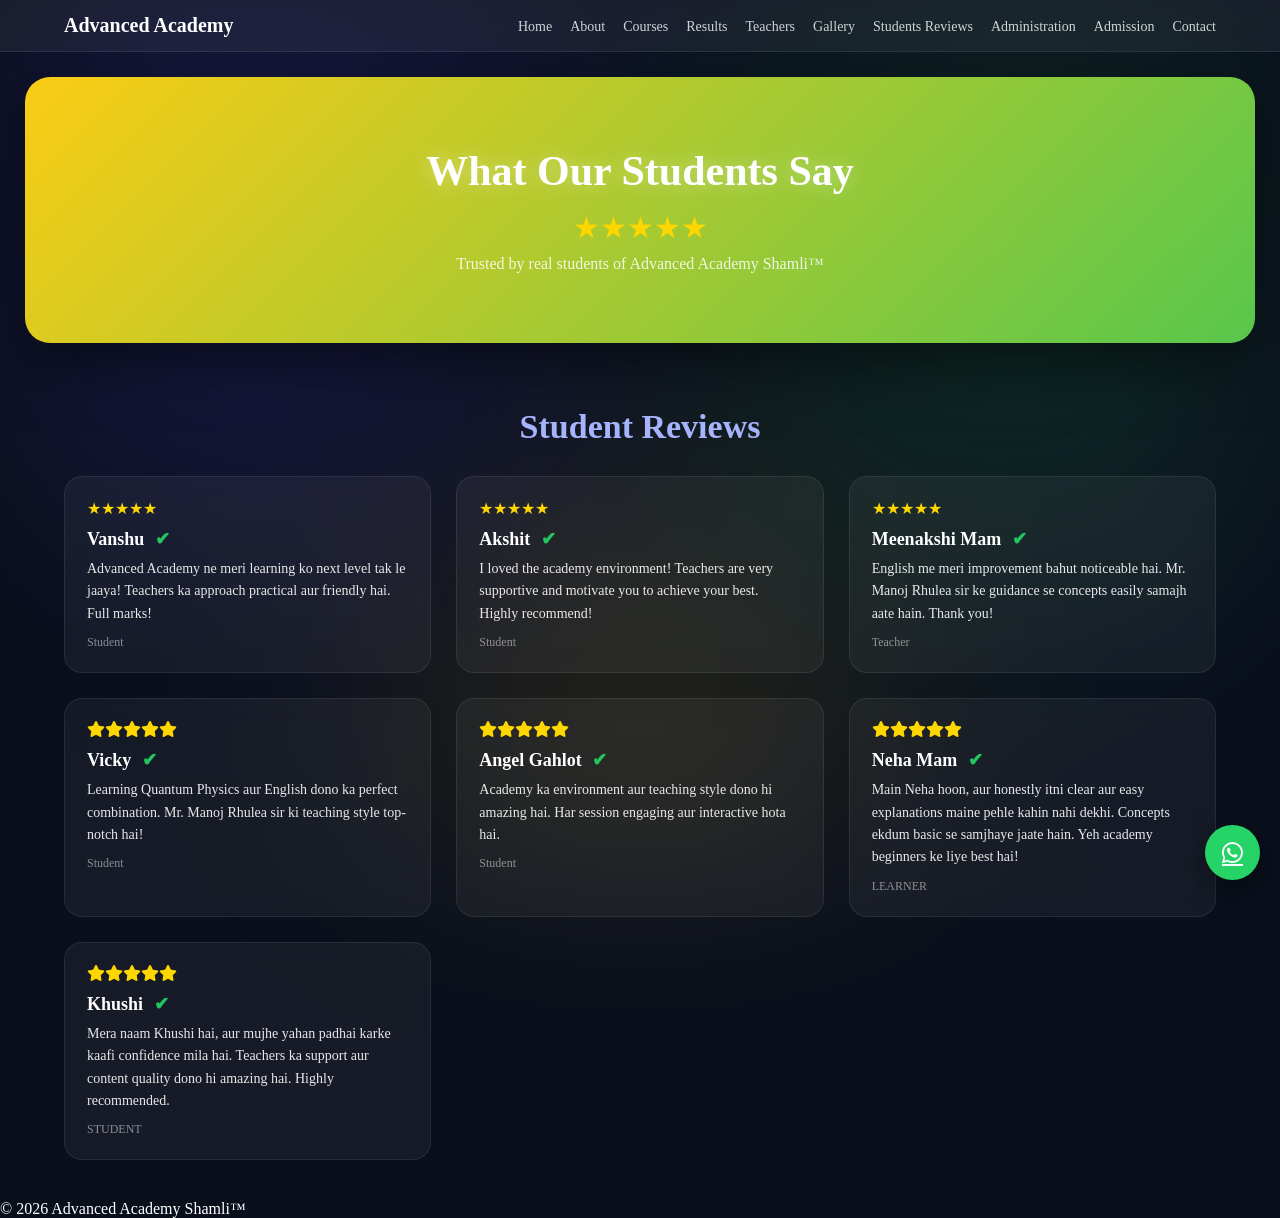
<file: reviews.html>
<!DOCTYPE html>
<html lang="en">
<head>
<meta charset="UTF-8">
<meta name="viewport" content="width=device-width, initial-scale=1.0">
<title>Students Reviews - Advanced Academy Shamli™</title>

<link rel="stylesheet" href="https://cdnjs.cloudflare.com/ajax/libs/font-awesome/6.5.0/css/all.min.css">

<style>

/* ================= BASE ================= */
*{
  margin:0;
  padding:0;
  box-sizing:border-box;
  font-family:-apple-system,BlinkMacSystemFont,"Segoe UI",Roboto;
}

body{
  background:#0a0f1c;
  color:white;
  overflow-x:hidden;
}

/* ================= BACKGROUND LIGHTING ================= */
body::before{
  content:"";
  position:fixed;
  inset:0;
  background:
    radial-gradient(circle at 20% 20%, rgba(79,70,229,0.25), transparent 40%),
    radial-gradient(circle at 80% 30%, rgba(34,197,94,0.18), transparent 40%),
    radial-gradient(circle at 50% 80%, rgba(250,204,21,0.12), transparent 40%);
  filter:blur(90px);
  z-index:-1;
}

/* ================= NAVBAR (UNCHANGED STRUCTURE STYLE UPGRADED) ================= */
.navbar{
  display:flex;
  justify-content:space-between;
  align-items:center;
  padding:14px 5%;
  background:rgba(255,255,255,0.06);
  backdrop-filter:blur(16px);
  position:sticky;
  top:0;
  z-index:100;
  border-bottom:1px solid rgba(255,255,255,0.08);
}

.navbar .logo{
  font-size:20px;
  font-weight:600;
}

.nav-links{
  list-style:none;
  display:flex;
  gap:18px;
}

.nav-links a{
  color:rgba(255,255,255,0.8);
  text-decoration:none;
  font-size:14px;
  transition:0.3s;
}

.nav-links a:hover{
  color:#fff;
}

/* ================= HERO ================= */
.hero-review{
  padding:70px 10%;
  text-align:center;
  background: linear-gradient(-45deg, #4F46E5, #00c6ff, #22c55e, #FACC15);
  background-size:400% 400%;
  animation:gradientBG 14s ease infinite;
  border-radius:25px;
  margin:25px;
  box-shadow:0 20px 60px rgba(0,0,0,0.5);
}

@keyframes gradientBG{
  0%{background-position:0% 50%;}
  50%{background-position:100% 50%;}
  100%{background-position:0% 50%;}
}

.hero-review h1{
  font-size:42px;
  text-shadow:0 0 20px rgba(255,255,255,0.4);
}

.hero-review p{
  margin-top:10px;
  opacity:0.85;
}

/* ================= STAR SYSTEM ================= */
.star-rating{
  margin-top:15px;
  font-size:30px;
  color:gold;
  animation:pulse 2s infinite;
}

@keyframes pulse{
  0%,100%{transform:scale(1);}
  50%{transform:scale(1.1);}
}

/* ================= GRID ================= */
.reviews-section{
  padding:40px 5%;
}

.reviews-section h1{
  text-align:center;
  font-size:34px;
  margin-bottom:30px;
  color:#a5b4fc;
}

/* ================= CARDS ================= */
.reviews-grid{
  display:grid;
  grid-template-columns:repeat(auto-fit,minmax(280px,1fr));
  gap:25px;
}

/* LUXURY CARD */
.review-card{
  position:relative;
  background:rgba(255,255,255,0.05);
  backdrop-filter:blur(12px);
  padding:22px;
  border-radius:18px;
  overflow:hidden;
  transition:0.4s;
  border:1px solid rgba(255,255,255,0.08);
}

/* LIGHTNING BORDER */
.review-card::before{
  content:"";
  position:absolute;
  inset:-2px;
  background:linear-gradient(120deg,#4F46E5,#22c55e,#FACC15,#4F46E5);
  background-size:300% 300%;
  z-index:-1;
  animation:borderFlow 5s linear infinite;
  opacity:0;
  transition:0.4s;
  filter:blur(6px);
}

@keyframes borderFlow{
  0%{background-position:0% 50%;}
  100%{background-position:100% 50%;}
}

.review-card:hover::before{
  opacity:1;
}

.review-card:hover{
  transform:translateY(-8px) scale(1.03);
  box-shadow:0 20px 50px rgba(0,0,0,0.6);
}

/* TEXT */
.review-card h3{
  margin-bottom:8px;
  font-size:18px;
  color:#fff;
}

.review-card p{
  font-size:14px;
  line-height:1.6;
  opacity:0.9;
}

/* STARS */
.stars{
  color:gold;
  margin-bottom:10px;
}

/* VERIFIED */
.verified{
  color:#22c55e;
  font-weight:bold;
  margin-left:6px;
  animation:glow 1.5s infinite;
}

@keyframes glow{
  0%{text-shadow:0 0 5px #22c55e;}
  50%{text-shadow:0 0 15px #22c55e;}
  100%{text-shadow:0 0 5px #22c55e;}
}

.source{
  margin-top:10px;
  font-size:12px;
  opacity:0.5;
}

/* ================= WHATSAPP ================= */
.whatsapp{
  position:fixed;
  bottom:20px;
  right:20px;
  width:55px;
  height:55px;
  border-radius:50%;
  background:#25D366;
  display:flex;
  align-items:center;
  justify-content:center;
  font-size:24px;
  color:white;
  animation:float 2s infinite;
  box-shadow:0 10px 30px rgba(0,0,0,0.4);
}

@keyframes float{
  0%,100%{transform:translateY(0);}
  50%{transform:translateY(-8px);}
}

/* ================= MOBILE ================= */
@media(max-width:768px){

  .hero-review h1{
    font-size:28px;
  }

  .reviews-section h1{
    font-size:24px;
  }

  .nav-links{
    display:none;
  }

}

</style>
</head>

<body>

<!-- NAVBAR -->
<header>
<nav class="navbar">
  <div class="logo">Advanced Academy</div>
  <ul class="nav-links">
      <li><a href="index.html">Home</a></li>
      <li><a href="about.html">About</a></li>
      <li><a href="courses.html">Courses</a></li>
      <li><a href="results.html">Results</a></li>
      <li><a href="teachers.html">Teachers</a></li>
      <li><a href="gallery.html">Gallery</a></li>
      <li><a href="reviews.html">Students Reviews</a></li>
      <li><a href="Administration.html">Administration</a></li>
      <li><a href="admission.html">Admission</a></li>
      <li><a href="contact.html">Contact</a></li>
  </ul>
</nav>
</header>

<!-- HERO -->
<section class="hero-review">
  <h1>What Our Students Say</h1>
  <div class="star-rating">★★★★★</div>
  <p>Trusted by real students of Advanced Academy Shamli™</p>
</section>

<!-- REVIEWS -->
<section class="reviews-section">
  <h1>Student Reviews</h1>

  <div class="reviews-grid">

    <!-- ALL YOUR ORIGINAL CONTENT UNCHANGED -->
    <div class="review-card">
      <div class="stars">★★★★★</div>
      <h3>Vanshu <span class="verified">✔</span></h3>
      <p>Advanced Academy ne meri learning ko next level tak le jaaya! Teachers ka approach practical aur friendly hai. Full marks!</p>
      <div class="source">Student</div>
    </div>

    <div class="review-card">
      <div class="stars">★★★★★</div>
      <h3>Akshit <span class="verified">✔</span></h3>
      <p>I loved the academy environment! Teachers are very supportive and motivate you to achieve your best. Highly recommend!</p>
      <div class="source">Student</div>
    </div>

    <div class="review-card">
      <div class="stars">★★★★★</div>
      <h3>Meenakshi Mam <span class="verified">✔</span></h3>
      <p>English me meri improvement bahut noticeable hai. Mr. Manoj Rhulea sir ke guidance se concepts easily samajh aate hain. Thank you!</p>
      <div class="source">Teacher</div>
    </div>

    <div class="review-card">
      <div class="stars"><i class="fas fa-star"></i><i class="fas fa-star"></i><i class="fas fa-star"></i><i class="fas fa-star"></i><i class="fas fa-star"></i></div>
      <h3>Vicky <span class="verified">&#10004;</span></h3>
      <p>Learning Quantum Physics aur English dono ka perfect combination. Mr. Manoj Rhulea sir ki teaching style top-notch hai!</p>
      <div class="source">Student</div>
    </div>

    <div class="review-card">
      <div class="stars"><i class="fas fa-star"></i><i class="fas fa-star"></i><i class="fas fa-star"></i><i class="fas fa-star"></i><i class="fas fa-star"></i></div>
      <h3>Angel Gahlot <span class="verified">&#10004;</span></h3>
      <p>Academy ka environment aur teaching style dono hi amazing hai. Har session engaging aur interactive hota hai.</p>
      <div class="source">Student</div>
    </div>

    <div class="review-card beast">
      <div class="stars"><i class="fas fa-star"></i><i class="fas fa-star"></i><i class="fas fa-star"></i><i class="fas fa-star"></i><i class="fas fa-star"></i></div>
      <h3>Neha Mam <span class="verified">&#10004;</span></h3>
      <p>Main Neha  hoon, aur honestly itni clear aur easy explanations maine pehle kahin nahi dekhi. Concepts ekdum basic se samjhaye jaate hain. Yeh academy beginners ke liye best hai!</p>
      <div class="source">LEARNER</div>
    </div>

    <div class="review-card beast">
      <div class="stars"><i class="fas fa-star"></i><i class="fas fa-star"></i><i class="fas fa-star"></i><i class="fas fa-star"></i><i class="fas fa-star"></i></div>
      <h3>Khushi <span class="verified">&#10004;</span></h3>
      <p>Mera naam Khushi hai, aur mujhe yahan padhai karke kaafi confidence mila hai. Teachers ka support aur content quality dono hi amazing hai. Highly recommended.</p>
      <div class="source">STUDENT</div>
    </div>

  </div>
</section>

  </div>
</section>

<footer>
  <p>© 2026 Advanced Academy Shamli™</p>
</footer>

<a href="https://wa.me/917055557339" class="whatsapp" target="_blank">
  <i class="fab fa-whatsapp"></i>
</a>


</body>
</html>
</file>
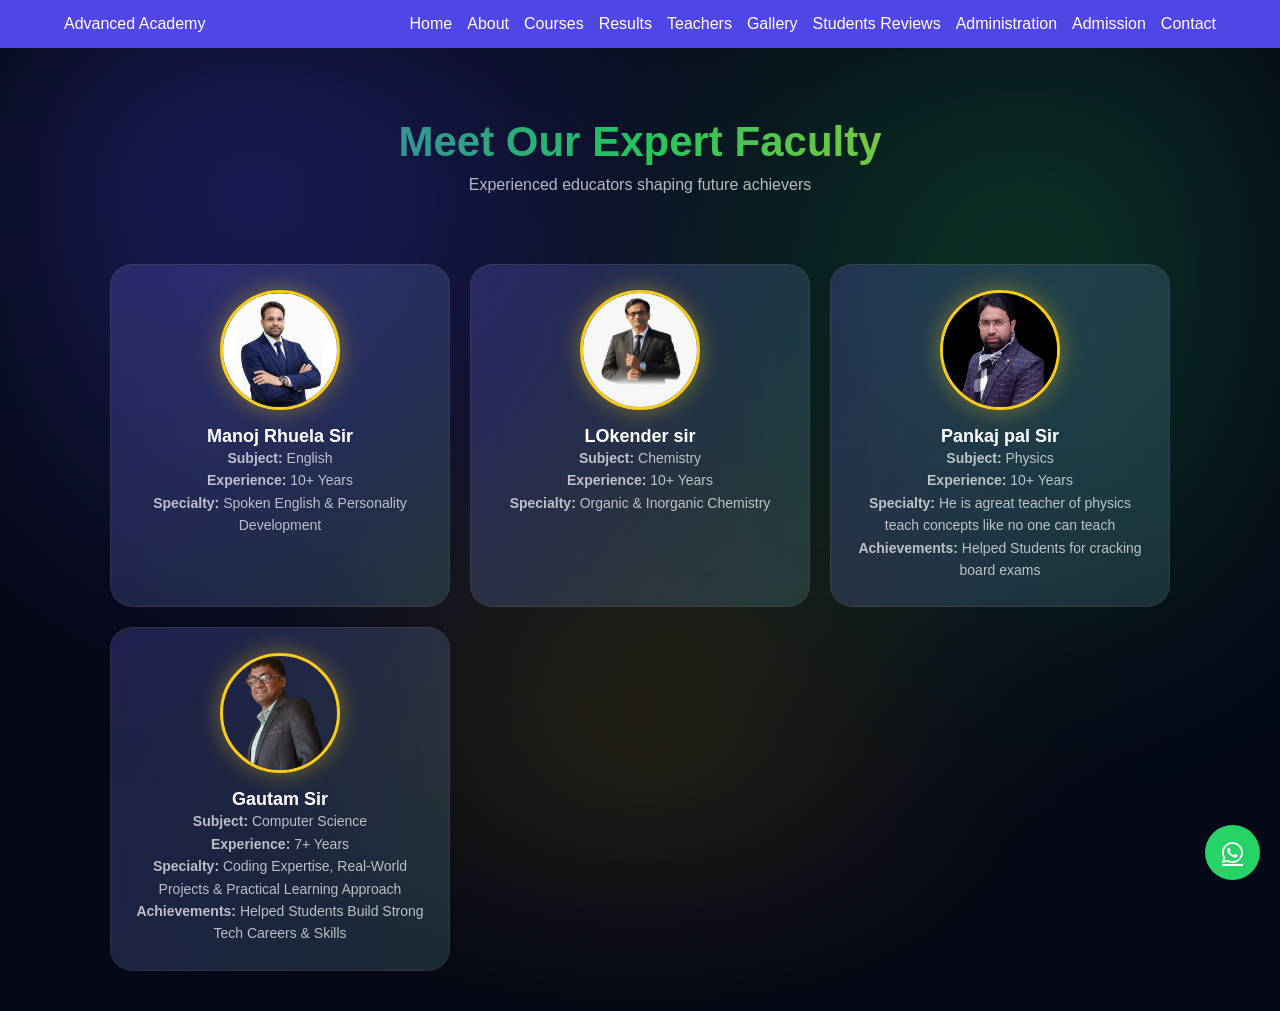
<file: teachers.html>
<!DOCTYPE html>
<html lang="en">
<head>
<meta charset="UTF-8">
<meta name="viewport" content="width=device-width, initial-scale=1.0">

<title>Teachers - Advanced Academy</title>

<link rel="stylesheet" href="https://cdnjs.cloudflare.com/ajax/libs/font-awesome/6.5.0/css/all.min.css">

<style>
:root{
  --bg:#050816;
  --text:#fff;
  --muted:rgba(255,255,255,0.7);

  --blue:#4F46E5;
  --green:#22c55e;
  --gold:#FACC15;
}

*{
  margin:0;
  padding:0;
  box-sizing:border-box;
  font-family:"Inter",sans-serif;
}

body{
  background:var(--bg);
  color:var(--text);
  overflow-x:hidden;
}

/* ================= BACKGROUND ================= */
body::before{
  content:"";
  position:fixed;
  inset:0;
  background:
    radial-gradient(circle at 20% 20%, rgba(79,70,229,0.35), transparent 40%),
    radial-gradient(circle at 80% 30%, rgba(34,197,94,0.25), transparent 40%),
    radial-gradient(circle at 50% 80%, rgba(250,204,21,0.15), transparent 40%);
  filter:blur(90px);
  animation:bgMove 12s ease-in-out infinite alternate;
  z-index:-2;
}

@keyframes bgMove{
  0%{transform:translate(0,0);}
  100%{transform:translate(20px,10px);}
}

/* ================= NAVBAR ================= */
.navbar{
  display:flex;
  justify-content:space-between;
  align-items:center;
  padding:15px 5%;
  background:#4F46E5;
}

.nav-links{
  list-style:none;
  display:flex;
  gap:15px;
}

.nav-links a{
  color:white;
  text-decoration:none;
}

/* ================= HERO ================= */
.hero{
  text-align:center;
  padding:70px 20px 30px;
}

.hero h1{
  font-size:42px;
  background:linear-gradient(90deg,var(--blue),var(--green),var(--gold));
  -webkit-background-clip:text;
  color:transparent;
}

.hero p{
  color:var(--muted);
  margin-top:10px;
}

/* ================= GRID ================= */
.teachers{
  max-width:1100px;
  margin:auto;
  padding:40px 20px;
  display:grid;
  grid-template-columns:repeat(auto-fit,minmax(260px,1fr));
  gap:20px;
}

/* ================= CARD ================= */
.teacher-card{
  position:relative;
  background:rgba(255,255,255,0.06);
  border:1px solid rgba(255,255,255,0.12);
  backdrop-filter:blur(18px);
  border-radius:22px;
  padding:25px;
  text-align:center;
  overflow:hidden;
  transition:0.3s ease;
  transform-style:preserve-3d;
}

/* 🔥 LIGHTNING SWEEP */
.teacher-card::before{
  content:"";
  position:absolute;
  inset:-2px;
  background:linear-gradient(
    120deg,
    transparent,
    rgba(255,255,255,0.35),
    transparent
  );
  transform:translateX(-120%);
  animation:shine 3.5s infinite;
  z-index:1;
}

@keyframes shine{
  0%{transform:translateX(-120%);}
  100%{transform:translateX(120%);}
}

/* 🌈 ENERGY BACKGROUND */
.teacher-card::after{
  content:"";
  position:absolute;
  inset:0;
  background:linear-gradient(120deg,rgba(79,70,229,0.2),rgba(34,197,94,0.15),rgba(250,204,21,0.15));
  background-size:300% 300%;
  animation:energy 6s ease infinite;
  z-index:0;
}

@keyframes energy{
  0%{background-position:0% 50%;}
  50%{background-position:100% 50%;}
  100%{background-position:0% 50%;}
}

/* CONTENT ABOVE */
.teacher-card *{
  position:relative;
  z-index:2;
}

/* ================= IMAGE AURA ================= */
.teacher-card img{
  width:120px;
  height:120px;
  border-radius:50%;
  object-fit:cover;
  border:3px solid var(--gold);
  box-shadow:0 0 25px rgba(250,204,21,0.4);
  transition:0.3s;
}

/* ================= HOVER BEAST MODE ================= */
.teacher-card:hover{
  transform:translateY(-10px) rotateX(5deg) rotateY(-5deg) scale(1.03);
  box-shadow:
    0 25px 60px rgba(0,0,0,0.6),
    0 0 40px rgba(79,70,229,0.3);
}

.teacher-card:hover img{
  transform:scale(1.08);
}

/* ================= TEXT ================= */
.teacher-card h3{
  margin-top:12px;
  font-size:18px;
}

.teacher-card p{
  font-size:14px;
  color:var(--muted);
  line-height:1.6;
}

/* ================= WHATSAPP ================= */
.whatsapp{
  position:fixed;
  bottom:20px;
  right:20px;
  width:55px;
  height:55px;
  background:#25D366;
  border-radius:50%;
  display:flex;
  align-items:center;
  justify-content:center;
  color:white;
  font-size:24px;
  animation:float 2s infinite;
  z-index:999;
}

@keyframes float{
  0%,100%{transform:translateY(0);}
  50%{transform:translateY(-8px);}
}

/* ================= MOBILE ================= */
@media(max-width:768px){
  .nav-links{
    flex-direction:column;
    background:rgba(0,0,0,0.85);
    position:absolute;
    top:60px;
    right:0;
    padding:15px;
    display:none;
  }

  .teachers{
    grid-template-columns:1fr;
  }

  .teacher-card{
    transform:none !important;
  }
}
</style>
</head>

<body>

<!-- NAVBAR -->
<nav class="navbar">
  <div class="logo">Advanced Academy</div>
  <ul class="nav-links">
    <li><a href="index.html">Home</a></li>
    <li><a href="about.html">About</a></li>
    <li><a href="courses.html">Courses</a></li>
    <li><a href="results.html">Results</a></li>
    <li><a href="teachers.html">Teachers</a></li>
    <li><a href="gallery.html">Gallery</a></li>
    <li><a href="reviews.html">Students Reviews</a></li>
    <li><a href="Administration.html">Administration</a></li>
    <li><a href="admission.html">Admission</a></li>
    <li><a href="contact.html">Contact</a></li>
  </ul>
</nav>

<!-- HERO -->
<section class="hero">
  <h1>Meet Our Expert Faculty</h1>
  <p>Experienced educators shaping future achievers</p>
</section>

<!-- TEACHERS -->
<section class="teachers">

  <div class="teacher-card">
    <img src="faculty 1.jpg">
    <h3>Manoj Rhuela Sir</h3>
    <p><b>Subject:</b> English<br>
    <b>Experience:</b> 10+ Years<br>
    <b>Specialty:</b> Spoken English & Personality Development</p>
  </div>

  <div class="teacher-card">
    <img src="faculty 3.jpg">
    <h3>LOkender sir
  </h3>
    <p><b>Subject:</b> Chemistry<br>
    <b>Experience:</b> 10+ Years<br>
    <b>Specialty:</b> Organic & Inorganic Chemistry</p>
  </div>

  <div class="teacher-card">
    <img src="IMG-20260413-WA0002-fotor-20260413202524.png">
    <h3>Pankaj pal  Sir</h3>
    <p><b>Subject:</b> Physics <br>
    <b>Experience:</b> 10+ Years<br>
    <b>Specialty:</b> He is agreat teacher of physics teach concepts like no one can teach <br>
    <b>Achievements:</b> Helped Students for cracking board exams</p>
  </div>

  <div class="teacher-card">
    <img src="Gautam Sir .png">
    <h3>Gautam Sir</h3>
    <p><b>Subject:</b> Computer Science<br>
    <b>Experience:</b> 7+ Years<br>
    <b>Specialty:</b> Coding Expertise, Real-World Projects & Practical Learning Approach<br>
    <b>Achievements:</b> Helped Students Build Strong Tech Careers & Skills</p>
      </div>
</section>

<!-- WHATSAPP -->
<a href="https://wa.me/917055557339" class="whatsapp">
<i class="fab fa-whatsapp"></i>
</a>

</body>
</html>
</file>
<file: css/style.css>
/* ===== RESET ===== */
*{
  margin:0;
  padding:0;
  box-sizing:border-box;
  font-family:'Poppins',sans-serif;
}

html{
  scroll-behavior:smooth;
}

body{
  background:#070A12;
  color:#fff;
  overflow-x:hidden;
}

/* ===== BACKGROUND PARTICLES ===== */
body::before{
  content:"";
  position:fixed;
  inset:0;
  background:
    radial-gradient(circle at 10% 20%, #4F46E5, transparent 25%),
    radial-gradient(circle at 80% 30%, #22C55E, transparent 25%),
    radial-gradient(circle at 40% 80%, #FACC15, transparent 25%);
  opacity:0.22;
  animation:bgMove 12s ease-in-out infinite alternate;
  z-index:-1;
}

@keyframes bgMove{
  0%{transform:translate(0,0) scale(1);}
  100%{transform:translate(40px,60px) scale(1.1);}
}

/* ===== NAVBAR ULTRA ===== */
.navbar{
  display:flex;
  justify-content:space-between;
  align-items:center;
  padding:15px 6%;
  background:rgba(20,20,40,0.7);
  backdrop-filter:blur(15px);
  position:sticky;
  top:0;
  z-index:1000;
  border-bottom:1px solid rgba(255,255,255,0.08);
}

.logo{
  font-size:22px;
  font-weight:700;
  color:#fff;
  letter-spacing:1px;
}

.nav-links{
  display:flex;
  list-style:none;
  gap:22px;
}

.nav-links li a{
  color:#fff;
  text-decoration:none;
  position:relative;
  font-weight:500;
  opacity:0.85;
  transition:0.3s;
}

.nav-links li a:hover{
  opacity:1;
  color:#FACC15;
}

.nav-links li a::after{
  content:"";
  position:absolute;
  bottom:-5px;
  left:0;
  width:0%;
  height:2px;
  background:#4F46E5;
  transition:0.3s;
}

.nav-links li a:hover::after{
  width:100%;
}

/* ===== HAMBURGER ===== */
.hamburger{
  display:none;
  font-size:26px;
  cursor:pointer;
}

/* ===== HERO SECTION ===== */
.hero{
  padding:90px 10%;
  text-align:center;
}

.hero h1{
  font-size:52px;
  background:linear-gradient(45deg,#4F46E5,#22C55E,#FACC15);
  -webkit-background-clip:text;
  color:transparent;
  animation:textGlow 2s infinite alternate;
}

.hero p{
  margin-top:10px;
  opacity:0.8;
  font-size:18px;
}

@keyframes textGlow{
  0%{filter:drop-shadow(0 0 8px #4F46E5);}
  100%{filter:drop-shadow(0 0 22px #22C55E);}
}

/* ===== SECTION GRID ===== */
.grid{
  display:grid;
  grid-template-columns:repeat(auto-fit,minmax(260px,1fr));
  gap:25px;
  padding:50px 10%;
}

/* ===== CARD ULTRA ===== */
.card{
  background:rgba(255,255,255,0.05);
  border:1px solid rgba(255,255,255,0.08);
  padding:25px;
  border-radius:16px;
  backdrop-filter:blur(10px);
  transition:0.4s;
  position:relative;
  overflow:hidden;
}

.card:hover{
  transform:translateY(-12px) scale(1.03);
  box-shadow:0 0 30px rgba(79,70,229,0.5);
}

/* glowing border animation */
.card::before{
  content:"";
  position:absolute;
  inset:-2px;
  background:linear-gradient(45deg,#4F46E5,#22C55E,#FACC15,#4F46E5);
  background-size:300% 300%;
  z-index:-1;
  filter:blur(20px);
  opacity:0;
  transition:0.4s;
}

.card:hover::before{
  opacity:0.7;
  animation:glowBorder 4s linear infinite;
}

@keyframes glowBorder{
  0%{background-position:0% 50%;}
  50%{background-position:100% 50%;}
  100%{background-position:0% 50%;}
}

/* ===== BUTTON ===== */
.btn{
  display:inline-block;
  margin-top:12px;
  padding:10px 18px;
  background:linear-gradient(45deg,#4F46E5,#22C55E);
  color:#fff;
  border-radius:8px;
  text-decoration:none;
  transition:0.3s;
}

.btn:hover{
  transform:scale(1.05);
  box-shadow:0 0 20px #4F46E5;
}

/* ===== WHATSAPP FLOAT ===== */
.whatsapp{
  position:fixed;
  bottom:22px;
  right:22px;
  width:60px;
  height:60px;
  background:#25D366;
  border-radius:50%;
  display:flex;
  align-items:center;
  justify-content:center;
  font-size:28px;
  color:#fff;
  animation:float 2s infinite;
  box-shadow:0 0 20px rgba(37,211,102,0.6);
}

@keyframes float{
  0%{transform:translateY(0);}
  50%{transform:translateY(-10px);}
  100%{transform:translateY(0);}
}

/* ===== FOOTER ===== */
footer{
  text-align:center;
  padding:20px;
  background:#0B0F1A;
  border-top:1px solid rgba(255,255,255,0.08);
  margin-top:40px;
}

/* ===== LOADER ===== */
#loader{
  position:fixed;
  inset:0;
  background:#0B0F1A;
  display:flex;
  align-items:center;
  justify-content:center;
  font-size:22px;
  z-index:9999;
}

/* ===== MOBILE ===== */
@media(max-width:768px){
  .nav-links{
    display:none;
    flex-direction:column;
    position:absolute;
    top:65px;
    right:0;
    background:#111827;
    width:220px;
    padding:20px;
    border-radius:10px;
  }

  .nav-links.active{
    display:flex;
  }

  .hamburger{
    display:block;
    color:#fff;
  }

  .hero h1{
    font-size:34px;
  }
}
</file>
